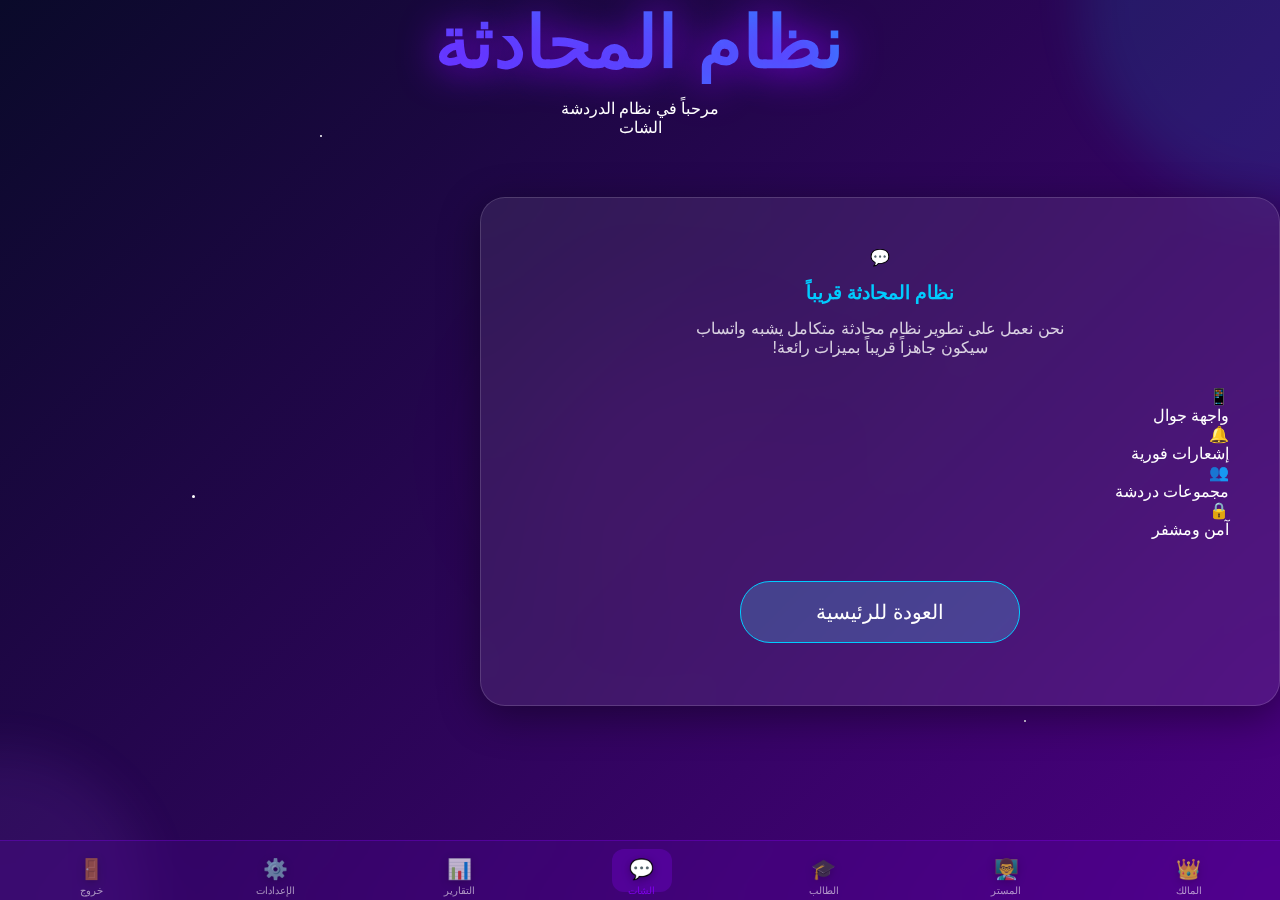
<file: chat.html>
<!DOCTYPE html>
<html lang="ar" dir="rtl">
<head>
    <meta charset="UTF-8">
    <meta name="viewport" content="width=device-width, initial-scale=1.0">
    <title>نظام المحادثة - منصة تعليم البرمجة</title>
    <link rel="stylesheet" href="style.css">
</head>
<body>
    <div class="cosmic-background">
        <div class="star"></div>
        <div class="star"></div>
        <div class="star"></div>
        <div class="star"></div>
        <div class="star"></div>
        <div class="star"></div>
        <div class="planet planet-earth"></div>
        <div class="planet planet-moon"></div>
        <div class="sun"></div>
    </div>

    <div class="dashboard-header">
        <div class="cosmic-logo">
            <h1>نظام المحادثة</h1>
            <div class="user-info">
                <div class="welcome-text">مرحباً في نظام الدردشة</div>
                <div class="user-type-badge">الشات</div>
            </div>
        </div>
    </div>

    <div class="dashboard-content">
        <div class="glass-form" style="max-width: 800px;">
            <div style="text-align: center; margin-bottom: 30px;">
                <div class="course-icon">💬</div>
                <h3 style="color: var(--electric-blue); margin: 15px 0;">نظام المحادثة قريباً</h3>
                <p style="color: rgba(255, 255, 255, 0.8);">
                    نحن نعمل على تطوير نظام محادثة متكامل يشبه واتساب<br>
                    سيكون جاهزاً قريباً بميزات رائعة!
                </p>
            </div>

            <div class="stats-grid">
                <div class="stat-card">
                    <div class="stat-number">📱</div>
                    <div class="stat-label">واجهة جوال</div>
                </div>
                <div class="stat-card">
                    <div class="stat-number">🔔</div>
                    <div class="stat-label">إشعارات فورية</div>
                </div>
                <div class="stat-card">
                    <div class="stat-number">👥</div>
                    <div class="stat-label">مجموعات دردشة</div>
                </div>
                <div class="stat-card">
                    <div class="stat-number">🔒</div>
                    <div class="stat-label">آمن ومشفر</div>
                </div>
            </div>

            <div style="text-align: center; margin-top: 30px;">
                <button class="ghost-button" onclick="goBack()">
                    العودة للرئيسية
                </button>
            </div>
        </div>
    </div>

    <script src="nav.js"></script>
    <script>
        function goBack() {
            const currentUser = JSON.parse(localStorage.getItem('currentUser'));
            if (currentUser) {
                if (currentUser.userType === '1') {
                    window.location.href = 'master-dashboard.html';
                } else if (currentUser.userType === '2') {
                    window.location.href = 'student-dashboard.html';
                } else {
                    window.location.href = 'owner-dashboard.html';
                }
            } else {
                window.location.href = 'login.html';
            }
        }

        // إخفاء إشعار الشات عند دخول الصفحة
        document.addEventListener('DOMContentLoaded', function() {
            navigation.hideChatNotification();
        });
    </script>
</body>
</html>
</file>
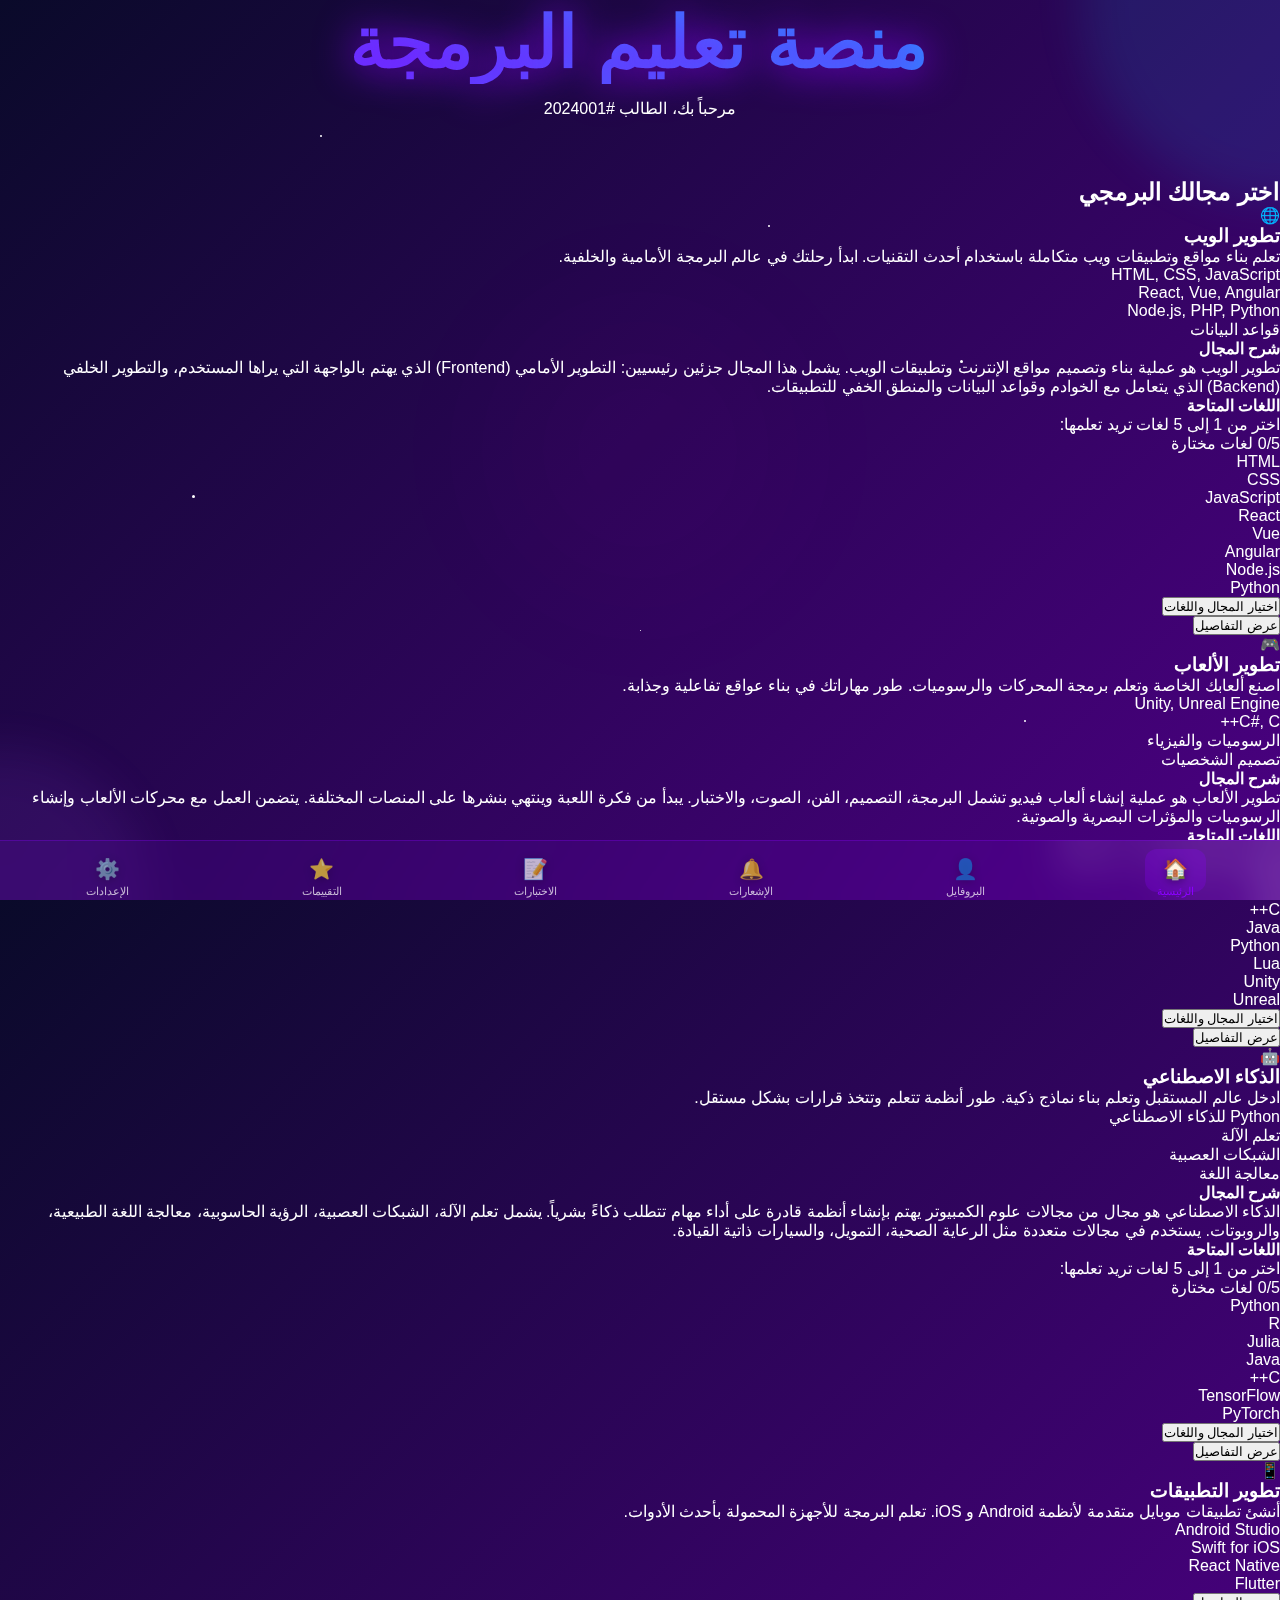
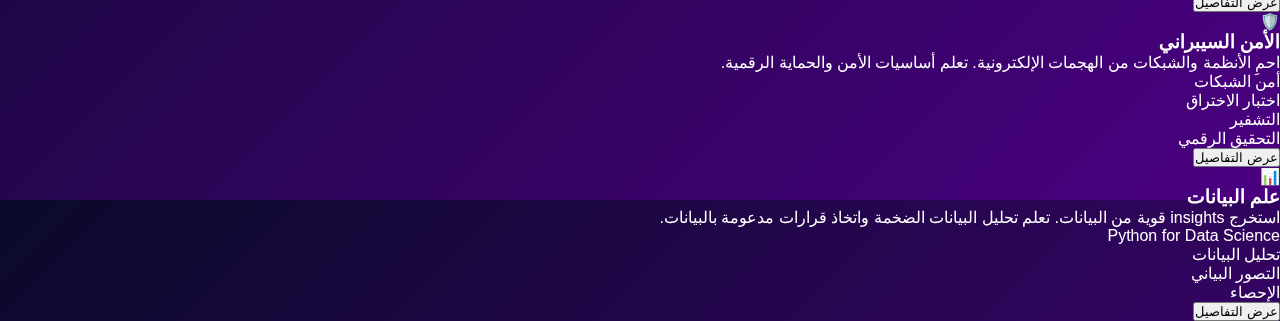
<file: dashboard.html>
<!DOCTYPE html>
<html lang="ar" dir="rtl">
<head>
    <meta charset="UTF-8">
    <meta name="viewport" content="width=device-width, initial-scale=1.0">
    <title>منصة تعليم البرمجة - الرئيسية</title>
    <link rel="stylesheet" href="style.css">
</head>
<body>
    <!-- الخلفية الكونية -->
    <div class="cosmic-background">
        <div class="star"></div>
        <div class="star"></div>
        <div class="star"></div>
        <div class="star"></div>
        <div class="star"></div>
        <div class="star"></div>
        <div class="planet planet-earth"></div>
        <div class="planet planet-moon"></div>
        <div class="sun"></div>
    </div>

    <!-- الهيدر -->
    <div class="dashboard-header">
        <div class="cosmic-logo">
            <h1>منصة تعليم البرمجة</h1>
            <div class="welcome-text">مرحباً بك، الطالب #2024001</div>
        </div>
    </div>

    <!-- المحتوى الرئيسي -->
    <div class="dashboard-content">
        <h2 class="section-title">اختر مجالك البرمجي</h2>
        
        <div class="courses-grid">
            <!-- مجال تطوير الويب -->
            <div class="course-card" onclick="toggleCourseDetails('web-development')">
                <div class="course-icon">🌐</div>
                <h3 class="course-title">تطوير الويب</h3>
                <p class="course-description">
                    تعلم بناء مواقع وتطبيقات ويب متكاملة باستخدام أحدث التقنيات. ابدأ رحلتك في عالم البرمجة الأمامية والخلفية.
                </p>
                <ul class="course-features">
                    <li>HTML, CSS, JavaScript</li>
                    <li>React, Vue, Angular</li>
                    <li>Node.js, PHP, Python</li>
                    <li>قواعد البيانات</li>
                </ul>
                
                <!-- قسم التفاصيل -->
                <div class="course-details" id="web-development-details">
                    <div class="detail-section">
                        <h4 class="detail-title">شرح المجال</h4>
                        <p class="detail-content">
                            تطوير الويب هو عملية بناء وتصميم مواقع الإنترنت وتطبيقات الويب. يشمل هذا المجال جزئين رئيسيين: 
                            التطوير الأمامي (Frontend) الذي يهتم بالواجهة التي يراها المستخدم، والتطوير الخلفي (Backend) 
                            الذي يتعامل مع الخوادم وقواعد البيانات والمنطق الخفي للتطبيقات.
                        </p>
                    </div>
                    
                    <div class="detail-section">
                        <h4 class="detail-title">اللغات المتاحة</h4>
                        <div class="languages-section">
                            <div class="languages-title">اختر من 1 إلى 5 لغات تريد تعلمها:</div>
                            <div class="language-count" id="web-language-count">0/5 لغات مختارة</div>
                            <div class="languages-grid">
                                <div class="language-option" onclick="toggleLanguage('web', 'html')">
                                    <div class="language-name">HTML</div>
                                </div>
                                <div class="language-option" onclick="toggleLanguage('web', 'css')">
                                    <div class="language-name">CSS</div>
                                </div>
                                <div class="language-option" onclick="toggleLanguage('web', 'javascript')">
                                    <div class="language-name">JavaScript</div>
                                </div>
                                <div class="language-option" onclick="toggleLanguage('web', 'react')">
                                    <div class="language-name">React</div>
                                </div>
                                <div class="language-option" onclick="toggleLanguage('web', 'vue')">
                                    <div class="language-name">Vue</div>
                                </div>
                                <div class="language-option" onclick="toggleLanguage('web', 'angular')">
                                    <div class="language-name">Angular</div>
                                </div>
                                <div class="language-option" onclick="toggleLanguage('web', 'node')">
                                    <div class="language-name">Node.js</div>
                                </div>
                                <div class="language-option" onclick="toggleLanguage('web', 'python')">
                                    <div class="language-name">Python</div>
                                </div>
                            </div>
                        </div>
                    </div>
                    
                    <button class="select-course" onclick="selectCourse('web-development')">
                        اختيار المجال واللغات
                    </button>
                </div>
                
                <button class="select-course" onclick="event.stopPropagation(); toggleCourseDetails('web-development')">
                    عرض التفاصيل
                </button>
            </div>

            <!-- مجال تطوير الألعاب -->
            <div class="course-card" onclick="toggleCourseDetails('game-development')">
                <div class="course-icon">🎮</div>
                <h3 class="course-title">تطوير الألعاب</h3>
                <p class="course-description">
                    اصنع ألعابك الخاصة وتعلم برمجة المحركات والرسوميات. طور مهاراتك في بناء عواقع تفاعلية وجذابة.
                </p>
                <ul class="course-features">
                    <li>Unity, Unreal Engine</li>
                    <li>C#, C++</li>
                    <li>الرسوميات والفيزياء</li>
                    <li>تصميم الشخصيات</li>
                </ul>
                
                <!-- قسم التفاصيل -->
                <div class="course-details" id="game-development-details">
                    <div class="detail-section">
                        <h4 class="detail-title">شرح المجال</h4>
                        <p class="detail-content">
                            تطوير الألعاب هو عملية إنشاء ألعاب فيديو تشمل البرمجة، التصميم، الفن، الصوت، والاختبار. 
                            يبدأ من فكرة اللعبة وينتهي بنشرها على المنصات المختلفة. يتضمن العمل مع محركات الألعاب 
                            وإنشاء الرسوميات والمؤثرات البصرية والصوتية.
                        </p>
                    </div>
                    
                    <div class="detail-section">
                        <h4 class="detail-title">اللغات المتاحة</h4>
                        <div class="languages-section">
                            <div class="languages-title">اختر من 1 إلى 5 لغات تريد تعلمها:</div>
                            <div class="language-count" id="game-language-count">0/5 لغات مختارة</div>
                            <div class="languages-grid">
                                <div class="language-option" onclick="toggleLanguage('game', 'csharp')">
                                    <div class="language-name">C#</div>
                                </div>
                                <div class="language-option" onclick="toggleLanguage('game', 'cpp')">
                                    <div class="language-name">C++</div>
                                </div>
                                <div class="language-option" onclick="toggleLanguage('game', 'java')">
                                    <div class="language-name">Java</div>
                                </div>
                                <div class="language-option" onclick="toggleLanguage('game', 'python')">
                                    <div class="language-name">Python</div>
                                </div>
                                <div class="language-option" onclick="toggleLanguage('game', 'lua')">
                                    <div class="language-name">Lua</div>
                                </div>
                                <div class="language-option" onclick="toggleLanguage('game', 'unity')">
                                    <div class="language-name">Unity</div>
                                </div>
                                <div class="language-option" onclick="toggleLanguage('game', 'unreal')">
                                    <div class="language-name">Unreal</div>
                                </div>
                            </div>
                        </div>
                    </div>
                    
                    <button class="select-course" onclick="selectCourse('game-development')">
                        اختيار المجال واللغات
                    </button>
                </div>
                
                <button class="select-course" onclick="event.stopPropagation(); toggleCourseDetails('game-development')">
                    عرض التفاصيل
                </button>
            </div>

            <!-- مجال الذكاء الاصطناعي -->
            <div class="course-card" onclick="toggleCourseDetails('ai-development')">
                <div class="course-icon">🤖</div>
                <h3 class="course-title">الذكاء الاصطناعي</h3>
                <p class="course-description">
                    ادخل عالم المستقبل وتعلم بناء نماذج ذكية. طور أنظمة تتعلم وتتخذ قرارات بشكل مستقل.
                </p>
                <ul class="course-features">
                    <li>Python للذكاء الاصطناعي</li>
                    <li>تعلم الآلة</li>
                    <li>الشبكات العصبية</li>
                    <li>معالجة اللغة</li>
                </ul>
                
                <!-- قسم التفاصيل -->
                <div class="course-details" id="ai-development-details">
                    <div class="detail-section">
                        <h4 class="detail-title">شرح المجال</h4>
                        <p class="detail-content">
                            الذكاء الاصطناعي هو مجال من مجالات علوم الكمبيوتر يهتم بإنشاء أنظمة قادرة على أداء مهام 
                            تتطلب ذكاءً بشرياً. يشمل تعلم الآلة، الشبكات العصبية، الرؤية الحاسوبية، معالجة اللغة الطبيعية، 
                            والروبوتات. يستخدم في مجالات متعددة مثل الرعاية الصحية، التمويل، والسيارات ذاتية القيادة.
                        </p>
                    </div>
                    
                    <div class="detail-section">
                        <h4 class="detail-title">اللغات المتاحة</h4>
                        <div class="languages-section">
                            <div class="languages-title">اختر من 1 إلى 5 لغات تريد تعلمها:</div>
                            <div class="language-count" id="ai-language-count">0/5 لغات مختارة</div>
                            <div class="languages-grid">
                                <div class="language-option" onclick="toggleLanguage('ai', 'python')">
                                    <div class="language-name">Python</div>
                                </div>
                                <div class="language-option" onclick="toggleLanguage('ai', 'r')">
                                    <div class="language-name">R</div>
                                </div>
                                <div class="language-option" onclick="toggleLanguage('ai', 'julia')">
                                    <div class="language-name">Julia</div>
                                </div>
                                <div class="language-option" onclick="toggleLanguage('ai', 'java')">
                                    <div class="language-name">Java</div>
                                </div>
                                <div class="language-option" onclick="toggleLanguage('ai', 'cpp')">
                                    <div class="language-name">C++</div>
                                </div>
                                <div class="language-option" onclick="toggleLanguage('ai', 'tensorflow')">
                                    <div class="language-name">TensorFlow</div>
                                </div>
                                <div class="language-option" onclick="toggleLanguage('ai', 'pytorch')">
                                    <div class="language-name">PyTorch</div>
                                </div>
                            </div>
                        </div>
                    </div>
                    
                    <button class="select-course" onclick="selectCourse('ai-development')">
                        اختيار المجال واللغات
                    </button>
                </div>
                
                <button class="select-course" onclick="event.stopPropagation(); toggleCourseDetails('ai-development')">
                    عرض التفاصيل
                </button>
            </div>

            <!-- مجالات أخرى بنفس الهيكل -->
            <div class="course-card" onclick="toggleCourseDetails('app-development')">
                <div class="course-icon">📱</div>
                <h3 class="course-title">تطوير التطبيقات</h3>
                <p class="course-description">
                    أنشئ تطبيقات موبايل متقدمة لأنظمة Android و iOS. تعلم البرمجة للأجهزة المحمولة بأحدث الأدوات.
                </p>
                <ul class="course-features">
                    <li>Android Studio</li>
                    <li>Swift for iOS</li>
                    <li>React Native</li>
                    <li>Flutter</li>
                </ul>
                <button class="select-course" onclick="event.stopPropagation(); toggleCourseDetails('app-development')">
                    عرض التفاصيل
                </button>
            </div>

            <div class="course-card" onclick="toggleCourseDetails('cybersecurity')">
                <div class="course-icon">🛡️</div>
                <h3 class="course-title">الأمن السيبراني</h3>
                <p class="course-description">
                    احمِ الأنظمة والشبكات من الهجمات الإلكترونية. تعلم أساسيات الأمن والحماية الرقمية.
                </p>
                <ul class="course-features">
                    <li>أمن الشبكات</li>
                    <li>اختبار الاختراق</li>
                    <li>التشفير</li>
                    <li>التحقيق الرقمي</li>
                </ul>
                <button class="select-course" onclick="event.stopPropagation(); toggleCourseDetails('cybersecurity')">
                    عرض التفاصيل
                </button>
            </div>

            <div class="course-card" onclick="toggleCourseDetails('data-science')">
                <div class="course-icon">📊</div>
                <h3 class="course-title">علم البيانات</h3>
                <p class="course-description">
                    استخرج insights قوية من البيانات. تعلم تحليل البيانات الضخمة واتخاذ قرارات مدعومة بالبيانات.
                </p>
                <ul class="course-features">
                    <li>Python for Data Science</li>
                    <li>تحليل البيانات</li>
                    <li>التصور البياني</li>
                    <li>الإحصاء</li>
                </ul>
                <button class="select-course" onclick="event.stopPropagation(); toggleCourseDetails('data-science')">
                    عرض التفاصيل
                </button>
            </div>
        </div>
    </div>

    <!-- شريط التنقل السفلي -->
    <div class="bottom-nav">
        <a href="dashboard.html" class="nav-item active">
            <div class="nav-icon">🏠</div>
            الرئيسية
        </a>
        <a href="profile.html" class="nav-item">
            <div class="nav-icon">👤</div>
            البروفايل
        </a>
        <a href="notifications.html" class="nav-item">
            <div class="nav-icon">🔔</div>
            الإشعارات
        </a>
        <a href="tests.html" class="nav-item">
            <div class="nav-icon">📝</div>
            الاختبارات
        </a>
        <a href="ratings.html" class="nav-item">
            <div class="nav-icon">⭐</div>
            التقييمات
        </a>
        <a href="settings.html" class="nav-item">
            <div class="nav-icon">⚙️</div>
            الإعدادات
        </a>
    </div>

    <script>
        // نظام اختيار اللغات
        const selectedLanguages = {
            web: new Set(),
            game: new Set(),
            ai: new Set(),
            app: new Set(),
            cyber: new Set(),
            data: new Set()
        };

        function toggleLanguage(courseType, language) {
            const languageSet = selectedLanguages[courseType];
            const languageElement = event.currentTarget;
            
            if (languageSet.has(language)) {
                languageSet.delete(language);
                languageElement.classList.remove('selected');
            } else {
                if (languageSet.size >= 5) {
                    alert('يمكنك اختيار 5 لغات كحد أقصى');
                    return;
                }
                languageSet.add(language);
                languageElement.classList.add('selected');
            }
            
            // تحديث العداد
            updateLanguageCount(courseType);
        }

        function updateLanguageCount(courseType) {
            const count = selectedLanguages[courseType].size;
            document.getElementById(`${courseType}-language-count`).textContent = `${count}/5 لغات مختارة`;
        }

        // نظام عرض التفاصيل
        function toggleCourseDetails(courseId) {
            const detailsElement = document.getElementById(`${courseId}-details`);
            const allDetails = document.querySelectorAll('.course-details');
            
            // إغلاق جميع التفاصيل الأخرى
            allDetails.forEach(detail => {
                if (detail !== detailsElement) {
                    detail.classList.remove('expanded');
                }
            });
            
            // تبديل التفاصيل الحالية
            detailsElement.classList.toggle('expanded');
        }

        function selectCourse(courseId) {
            const courseName = getCourseName(courseId);
            const languages = Array.from(selectedLanguages[courseId.replace('-development', '')]);
            
            if (languages.length === 0) {
                alert('يرجى اختيار لغة واحدة على الأقل');
                return;
            }
            
            alert(`تم اختيار مجال ${courseName} مع اللغات: ${languages.join(', ')}`);
            // هنا راح ننقل لصفحة المجال
            window.location.href = `course-${courseId}.html`;
        }

        function getCourseName(courseId) {
            const courses = {
                'web-development': 'تطوير الويب',
                'game-development': 'تطوير الألعاب', 
                'ai-development': 'الذكاء الاصطناعي',
                'app-development': 'تطوير التطبيقات',
                'cybersecurity': 'الأمن السيبراني',
                'data-science': 'علم البيانات'
            };
            return courses[courseId];
        }

        // تأثيرات عند التمرير
        document.addEventListener('DOMContentLoaded', function() {
            const cards = document.querySelectorAll('.course-card');
            
            cards.forEach((card, index) => {
                card.style.animationDelay = `${index * 0.1}s`;
                card.style.opacity = '0';
                card.style.transform = 'translateY(30px)';
                
                setTimeout(() => {
                    card.style.transition = 'all 0.6s ease';
                    card.style.opacity = '1';
                    card.style.transform = 'translateY(0)';
                }, 100 + (index * 100));
            });
        });
    </script>
</body>
</html>
</file>
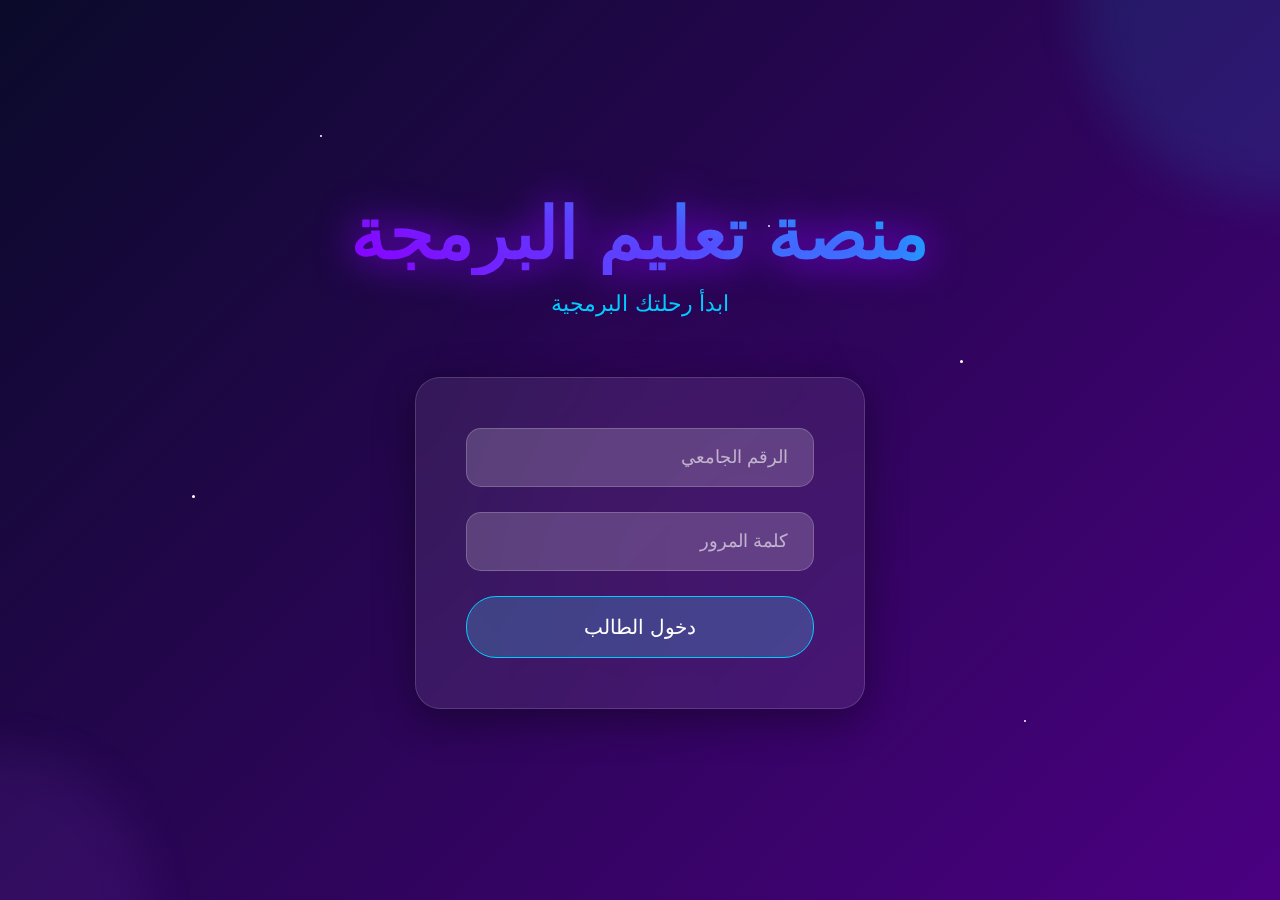
<file: login.html>
<!DOCTYPE html>
<html lang="ar" dir="rtl">
<head>
    <meta charset="UTF-8">
    <meta name="viewport" content="width=device-width, initial-scale=1.0">
    <title>منصة تعليم البرمجة - الدخول</title>
    <link rel="stylesheet" href="style.css">
</head>
<body>
    <!-- الخلفية الكونية -->
    <div class="cosmic-background">
        <div class="star"></div>
        <div class="star"></div>
        <div class="star"></div>
        <div class="star"></div>
        <div class="star"></div>
        <div class="star"></div>
        <div class="planet planet-earth"></div>
        <div class="planet planet-moon"></div>
        <div class="sun"></div>
    </div>

    <div class="page-container">
        <!-- الشعار -->
        <div class="cosmic-logo">
            <h1>منصة تعليم البرمجة</h1>
            <div class="subtitle">ابدأ رحلتك البرمجية</div>
        </div>

        <!-- نموذج الدخول -->
        <div class="glass-form">
            <form onsubmit="handleLogin(event)">
                <input type="text" class="glass-input" placeholder="الرقم الجامعي" required>
                <input type="password" class="glass-input" placeholder="كلمة المرور" required>
                
                <button type="submit" class="ghost-button full-width">
                    دخول الطالب
                </button>
            </form>
        </div>
    </div>

    <script>
        function handleLogin(event) {
            event.preventDefault();
            const studentId = event.target[0].value;
            const password = event.target[1].value;
            
            // محاكاة عملية الدخول
            if(studentId && password) {
                // إضافة تأثير تحميل
                event.target.querySelector('button').innerHTML = 'جاري الدخول...';
                event.target.querySelector('button').disabled = true;
                
                setTimeout(() => {
                    window.location.href = 'dashboard.html';
                }, 2000);
            }
        }

        // تأثيرات عند التركيز على الحقول
        document.querySelectorAll('.glass-input').forEach(input => {
            input.addEventListener('focus', function() {
                this.style.transform = 'scale(1.02)';
            });
            
            input.addEventListener('blur', function() {
                this.style.transform = 'scale(1)';
            });
        });
    </script>

    <style>
        .full-width {
            width: 100%;
            margin: 0;
        }
    </style>
</body>
</html>
</file>
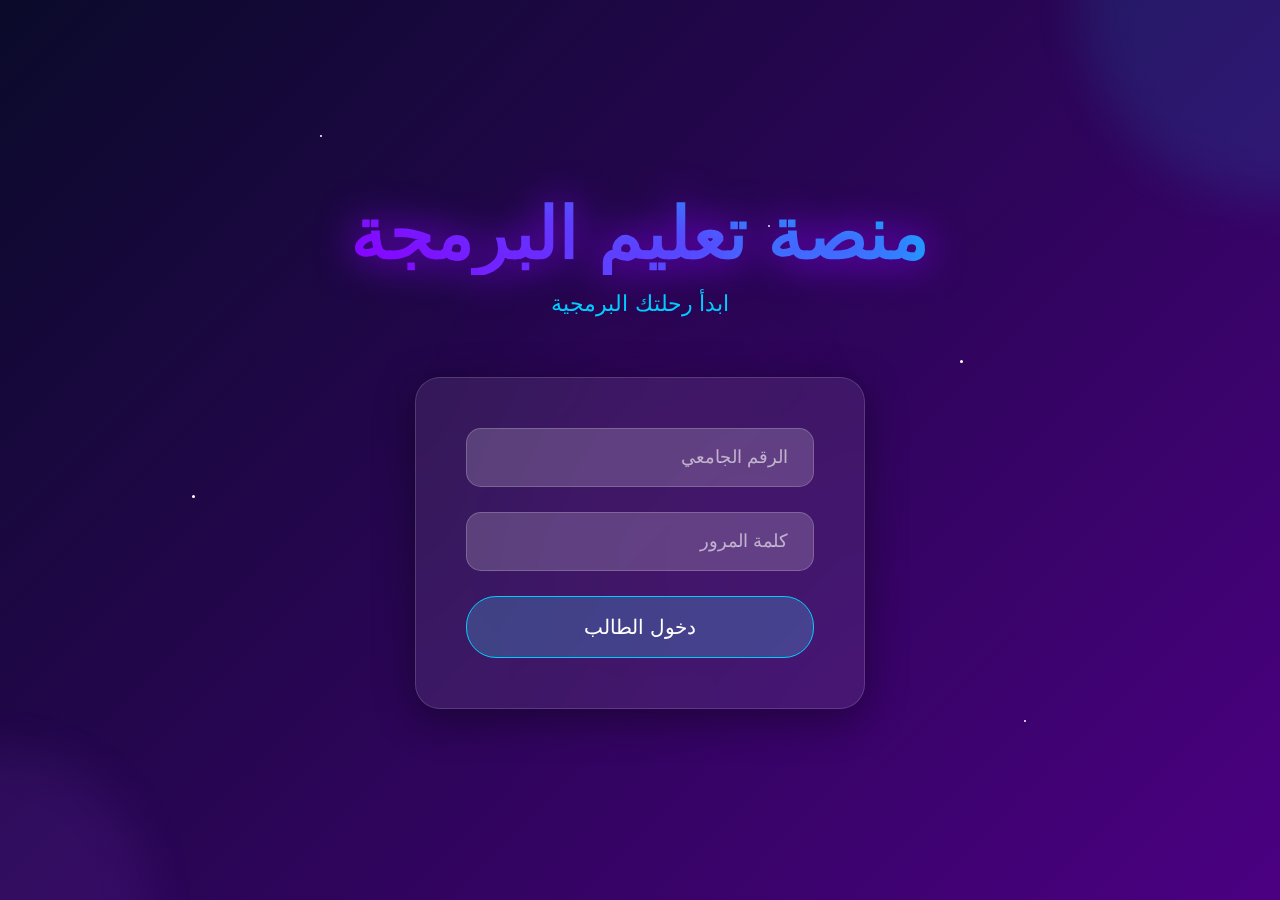
<file: master-dashboard.html>
<!DOCTYPE html>
<html lang="ar" dir="rtl">
<head>
    <meta charset="UTF-8">
    <meta name="viewport" content="width=device-width, initial-scale=1.0">
    <title>لوحة تحكم المستر - منصة تعليم البرمجة</title>
    <link rel="stylesheet" href="style.css">
</head>
<body>
    <div class="cosmic-background">
        <div class="star"></div>
        <div class="star"></div>
        <div class="star"></div>
        <div class="star"></div>
        <div class="star"></div>
        <div class="star"></div>
        <div class="planet planet-earth"></div>
        <div class="planet planet-moon"></div>
        <div class="sun"></div>
    </div>

    <div class="dashboard-header">
        <div class="cosmic-logo">
            <h1>لوحة تحكم المستر</h1>
            <div class="user-info">
                <div class="welcome-text" id="masterWelcome">مرحباً، المستر</div>
                <div class="user-type-badge">مستر</div>
            </div>
        </div>
    </div>

    <div class="dashboard-content">
        <!-- إحصائيات سريعة -->
        <div class="stats-grid">
            <div class="stat-card">
                <div class="stat-number" id="classStudents">0</div>
                <div class="stat-label">طلاب الفصل</div>
            </div>
            <div class="stat-card">
                <div class="stat-number" id="activeStudents">0</div>
                <div class="stat-label">طلاب نشطين</div>
            </div>
            <div class="stat-card">
                <div class="stat-number" id="completedCourses">0</div>
                <div class="stat-label">مقررات مكتملة</div>
            </div>
            <div class="stat-card">
                <div class="stat-number" id="averageProgress">0%</div>
                <div class="stat-label">متوسط التقدم</div>
            </div>
        </div>

        <!-- إدارة طلاب الفصل -->
        <h2 class="section-title">إدارة طلاب الفصل</h2>
        
        <div class="users-table">
            <table>
                <thead>
                    <tr>
                        <th>المعرف</th>
                        <th>الاسم</th>
                        <th>التقدم</th>
                        <th>آخر نشاط</th>
                        <th>الحالة</th>
                        <th>الإجراءات</th>
                    </tr>
                </thead>
                <tbody id="classStudentsTable">
                    <!-- سيتم ملؤه بالبيانات -->
                </tbody>
            </table>
        </div>

        <!-- إضافة طالب جديد -->
        <div class="glass-form">
            <h3 style="text-align: center; color: var(--electric-blue); margin-bottom: 30px;">إضافة طالب جديد للفصل</h3>
            
            <div class="input-group">
                <input type="text" class="glass-input" id="newStudentId" placeholder="معرف الطالب (11 رقم)" maxlength="11">
            </div>

            <div class="input-group">
                <input type="text" class="glass-input" id="newStudentName" placeholder="اسم الطالب">
            </div>

            <div class="input-group">
                <input type="password" class="glass-input" id="newStudentPassword" placeholder="كلمة المرور">
            </div>

            <button class="ghost-button full-width" onclick="addStudentToClass()">
                إضافة طالب للفصل
            </button>
        </div>

        <!-- المحتوى التعليمي -->
        <h2 class="section-title">المحتوى التعليمي للفصل</h2>
        
        <div class="courses-grid">
            <div class="course-card">
                <div class="course-icon">📚</div>
                <h3 class="course-title">إدارة الدروس</h3>
                <p class="course-description">
                    إنشاء وتعديل الدروس التعليمية للفصل ومتابعة تقدم الطلاب في كل درس.
                </p>
                <button class="select-course" onclick="manageLessons()">
                    إدارة الدروس
                </button>
            </div>

            <div class="course-card">
                <div class="course-icon">📝</div>
                <h3 class="course-title">الاختبارات والتقييمات</h3>
                <p class="course-description">
                    إنشاء اختبارات للفصل وتتبع نتائج الطلاب وتقييم أدائهم.
                </p>
                <button class="select-course" onclick="manageTests()">
                    إدارة الاختبارات
                </button>
            </div>

            <div class="course-card">
                <div class="course-icon">📊</div>
                <h3 class="course-title">تقارير الأداء</h3>
                <p class="course-description">
                    عرض تقارير مفصلة عن أداء طلاب الفصل وتحليل نقاط القوة والضعف.
                </p>
                <button class="select-course" onclick="viewPerformanceReports()">
                    عرض التقارير
                </button>
            </div>
        </div>
    </div>

    <!-- شريط التنقل السفلي -->
    <div class="bottom-nav">
        <a href="master-dashboard.html" class="nav-item active">
            <div class="nav-icon">🏠</div>
            الرئيسية
        </a>
        <a href="#" class="nav-item" onclick="showStudentsManagement()">
            <div class="nav-icon">👥</div>
            الطلاب
        </a>
        <a href="#" class="nav-item" onclick="showContentManagement()">
            <div class="nav-icon">📚</div>
            المحتوى
        </a>
        <a href="#" class="nav-item" onclick="showReports()">
            <div class="nav-icon">📊</div>
            التقارير
        </a>
        <a href="login.html" class="nav-item">
            <div class="nav-icon">🚪</div>
            خروج
        </a>
    </div>

    <script>
        // تحميل البيانات
        document.addEventListener('DOMContentLoaded', function() {
            loadMasterData();
            loadClassStudents();
        });

        // تحميل بيانات المستر
        function loadMasterData() {
            const currentUser = JSON.parse(localStorage.getItem('currentUser'));
            if (currentUser && currentUser.userType === '1') {
                document.getElementById('masterWelcome').textContent = `مرحباً، ${currentUser.fullName}`;
            } else {
                window.location.href = 'login.html';
            }
        }

        // تحميل طلاب الفصل
        function loadClassStudents() {
            const currentUser = JSON.parse(localStorage.getItem('currentUser'));
            const allUsers = JSON.parse(localStorage.getItem('platformUsers')) || [];
            
            // فلترة الطلاب التابعين لنفس مدرسة المستر
            const classStudents = allUsers.filter(user => 
                user.userType === '2' && 
                user.school === currentUser.school
            );

            // تحديث الإحصائيات
            document.getElementById('classStudents').textContent = classStudents.length;
            document.getElementById('activeStudents').textContent = classStudents.length;
            document.getElementById('completedCourses').textContent = '0';
            document.getElementById('averageProgress').textContent = '0%';

            // تحديث الجدول
            const tableBody = document.getElementById('classStudentsTable');
            tableBody.innerHTML = '';

            classStudents.forEach(student => {
                const row = document.createElement('tr');
                row.innerHTML = `
                    <td>${student.id}</td>
                    <td>${student.fullName}</td>
                    <td>
                        <div style="background: rgba(255,255,255,0.1); border-radius: 10px; height: 10px; width: 100%;">
                            <div style="background: var(--success-color); height: 100%; width: 0%; border-radius: 10px;"></div>
                        </div>
                        <small>0%</small>
                    </td>
                    <td>${new Date().toLocaleDateString('ar-EG')}</td>
                    <td><span style="color: var(--success-color);">●</span> نشط</td>
                    <td>
                        <button class="btn btn-edit" onclick="viewStudentProgress('${student.id}')">تقدم</button>
                        <button class="btn btn-delete" onclick="removeStudent('${student.id}')">حذف</button>
                    </td>
                `;
                tableBody.appendChild(row);
            });
        }

        // إضافة طالب للفصل
        function addStudentToClass() {
            const studentId = document.getElementById('newStudentId').value;
            const studentName = document.getElementById('newStudentName').value;
            const studentPassword = document.getElementById('newStudentPassword').value;

            if (!studentId || !studentName || !studentPassword) {
                alert('يرجى ملء جميع الحقول!');
                return;
            }

            if (studentId.length !== 11) {
                alert('المعرف يجب أن يكون 11 رقم!');
                return;
            }

            const currentUser = JSON.parse(localStorage.getItem('currentUser'));
            const users = JSON.parse(localStorage.getItem('platformUsers')) || [];

            // التحقق من عدم وجود معرف مكرر
            if (users.find(user => user.id === studentId)) {
                alert('هذا المعرف موجود مسبقاً!');
                return;
            }

            const newStudent = {
                id: studentId,
                password: studentPassword,
                fullName: studentName,
                userType: '2',
                governorate: currentUser.governorate,
                city: currentUser.city,
                school: currentUser.school,
                studentId: studentId.slice(-3),
                createdAt: new Date().toISOString(),
                masterId: currentUser.id
            };

            users.push(newStudent);
            localStorage.setItem('platformUsers', JSON.stringify(users));

            alert(`تم إضافة الطالب بنجاح!\nالمعرف: ${studentId}`);

            // إعادة تعيين النموذج
            document.getElementById('newStudentId').value = '';
            document.getElementById('newStudentName').value = '';
            document.getElementById('newStudentPassword').value = '';

            // تحديث البيانات
            loadClassStudents();
        }

        // إزالة طالب من الفصل
        function removeStudent(studentId) {
            if (confirm('هل أنت متأكد من حذف هذا الطالب من الفصل؟')) {
                let users = JSON.parse(localStorage.getItem('platformUsers')) || [];
                users = users.filter(u => u.id !== studentId);
                localStorage.setItem('platformUsers', JSON.stringify(users));
                alert('تم حذف الطالب بنجاح!');
                loadClassStudents();
            }
        }

        // عرض تقدم الطالب
        function viewStudentProgress(studentId) {
            alert(`عرض تقدم الطالب ${studentId} - هذه الخاصية قيد التطوير`);
        }

        // وظائف إدارة المحتوى
        function manageLessons() {
            alert('نظام إدارة الدروس قريباً...');
        }

        function manageTests() {
            alert('نظام إدارة الاختبارات قيد التطوير...');
        }

        function viewPerformanceReports() {
            alert('نظام التقارير قيد التطوير...');
        }

        // وظائف شريط التنقل
        function showStudentsManagement() {
            document.querySelector('.users-table').scrollIntoView({ behavior: 'smooth' });
        }

        function showContentManagement() {
            document.querySelector('.courses-grid').scrollIntoView({ behavior: 'smooth' });
        }

        function showReports() {
            document.querySelector('.stats-grid').scrollIntoView({ behavior: 'smooth' });
        }
    </script>
</body>
</html>
</file>
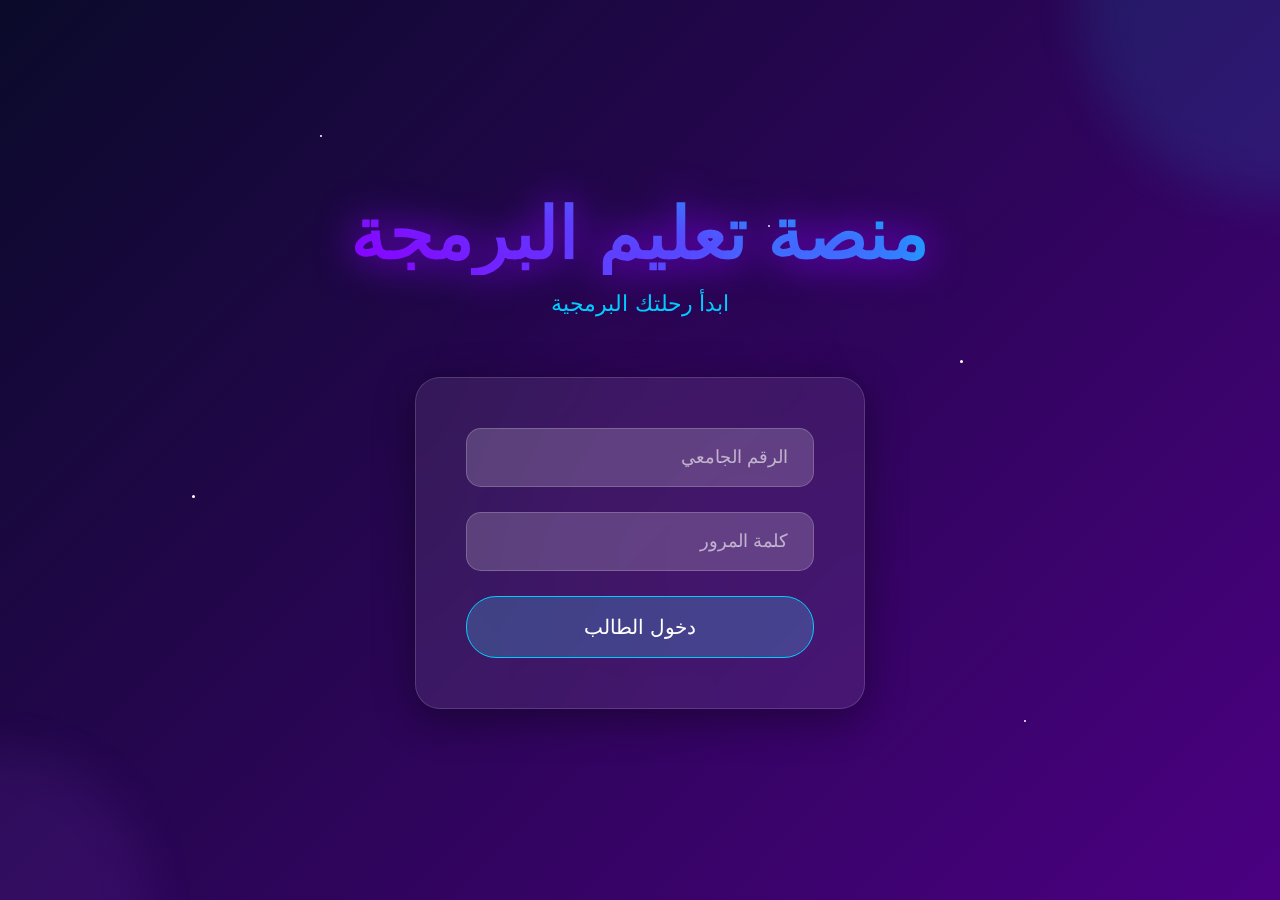
<file: master.html>
<!DOCTYPE html>
<html lang="ar" dir="rtl">
<head>
    <meta charset="UTF-8">
    <meta name="viewport" content="width=device-width, initial-scale=1.0">
    <title>لوحة تحكم المستر - منصة تعليم البرمجة</title>
    <link rel="stylesheet" href="style.css">
</head>
<body>
    <div class="cosmic-background">
        <div class="star"></div>
        <div class="star"></div>
        <div class="star"></div>
        <div class="star"></div>
        <div class="star"></div>
        <div class="star"></div>
        <div class="planet planet-earth"></div>
        <div class="planet planet-moon"></div>
        <div class="sun"></div>
    </div>

    <div class="dashboard-header">
        <div class="cosmic-logo">
            <h1>لوحة تحكم المستر</h1>
            <div id="userWelcome" class="welcome-text">مرحباً، المستر</div>
        </div>
    </div>

    <div class="dashboard-content">
        <h2 class="section-title">إدارة الطلاب والمحتوى</h2>
        
        <div class="courses-grid">
            <div class="course-card">
                <div class="course-icon">📊</div>
                <h3 class="course-title">إدارة الطلاب</h3>
                <p class="course-description">
                    عرض وإدارة قائمة الطلاب المسجلين في المنصة وتتبع تقدمهم التعليمي.
                </p>
                <button class="select-course" onclick="manageStudents()">
                    إدارة الطلاب
                </button>
            </div>

            <div class="course-card">
                <div class="course-icon">📝</div>
                <h3 class="course-title">إنشاء المحتوى</h3>
                <p class="course-description">
                    إنشاء وتعديل الدروس والتمارين والاختبارات للطلاب.
                </p>
                <button class="select-course" onclick="createContent()">
                    إنشاء محتوى
                </button>
            </div>

            <div class="course-card">
                <div class="course-icon">📈</div>
                <h3 class="course-title">التقارير والإحصائيات</h3>
                <p class="course-description">
                    عرض تقارير أداء الطلاب وإحصائيات التقدم في التعلم.
                </p>
                <button class="select-course" onclick="viewReports()">
                    عرض التقارير
                </button>
            </div>
        </div>
    </div>

    <!-- شريط التنقل السفلي -->
    <div class="bottom-nav">
        <a href="master.html" class="nav-item active">
            <div class="nav-icon">🏠</div>
            الرئيسية
        </a>
        <a href="students.html" class="nav-item">
            <div class="nav-icon">👥</div>
            الطلاب
        </a>
        <a href="content.html" class="nav-item">
            <div class="nav-icon">📚</div>
            المحتوى
        </a>
        <a href="reports.html" class="nav-item">
            <div class="nav-icon">📊</div>
            التقارير
        </a>
        <a href="settings.html" class="nav-item">
            <div class="nav-icon">⚙️</div>
            الإعدادات
        </a>
        <a href="login.html" class="nav-item">
            <div class="nav-icon">🚪</div>
            خروج
        </a>
    </div>

    <script>
        // تحميل بيانات المستخدم الحالي
        document.addEventListener('DOMContentLoaded', function() {
            const currentUser = JSON.parse(localStorage.getItem('currentUser'));
            if (currentUser && currentUser.userType === '1') {
                document.getElementById('userWelcome').textContent = `مرحباً، المستر ${currentUser.fullName}`;
            } else {
                window.location.href = 'login.html';
            }
        });

        function manageStudents() {
            alert('سيتم فتح صفحة إدارة الطلاب قريباً');
        }

        function createContent() {
            alert('سيتم فتح صفحة إنشاء المحتوى قريباً');
        }

        function viewReports() {
            alert('سيتم فتح صفحة التقارير قريباً');
        }
    </script>
</body>
</html>
</file>
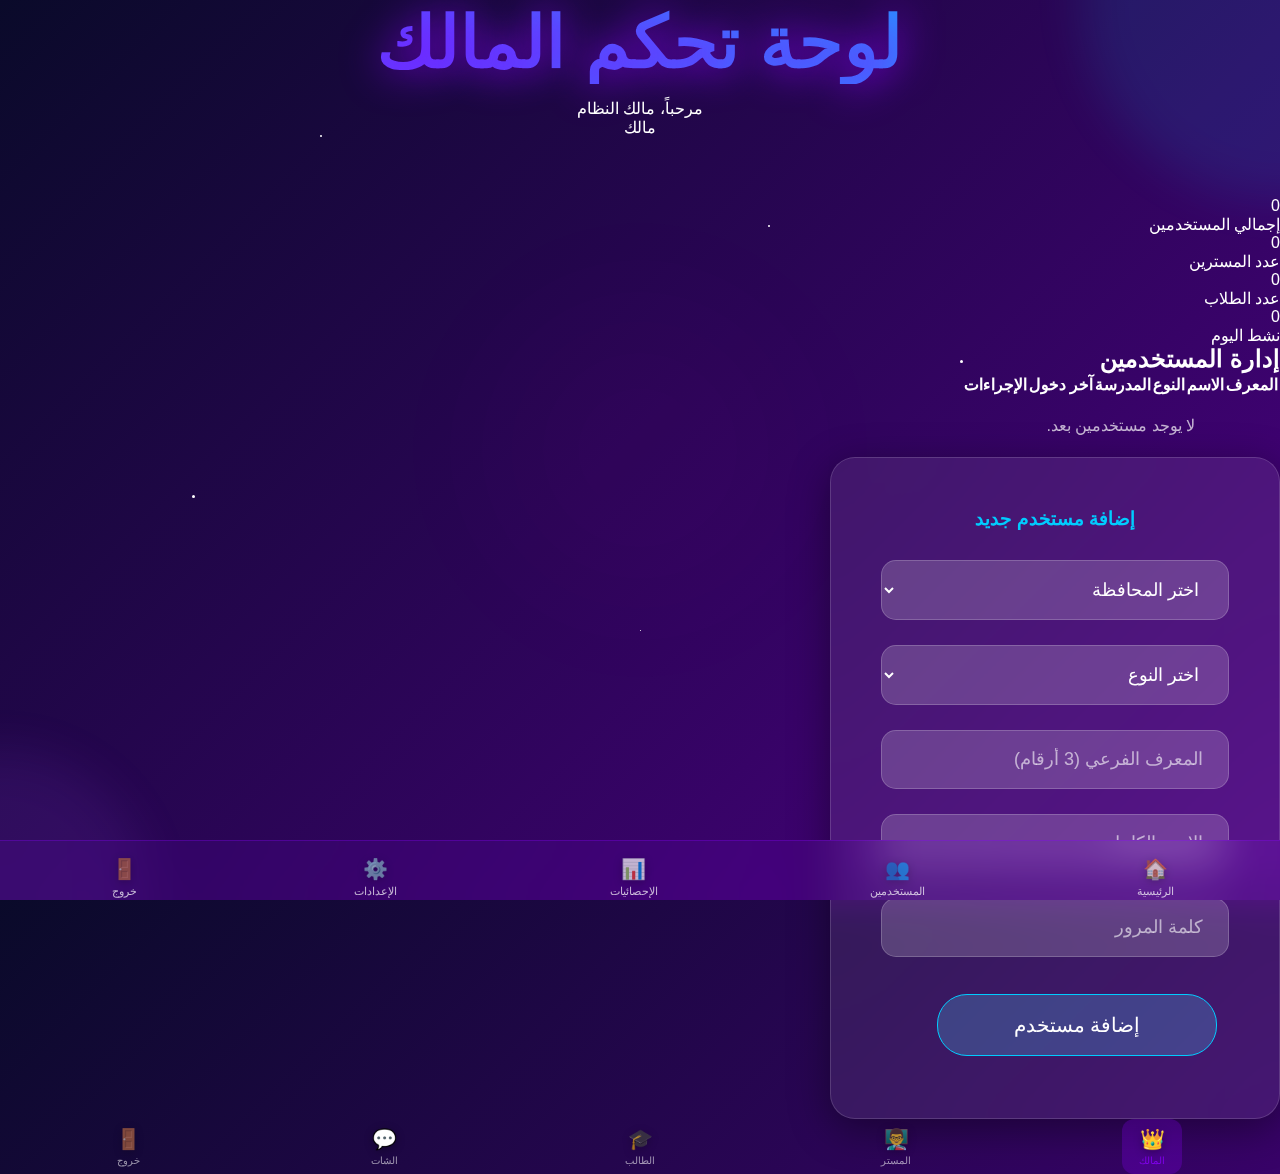
<file: owner-dashboard.html>
<!DOCTYPE html>
<html lang="ar" dir="rtl">
<head>
    <meta charset="UTF-8">
    <meta name="viewport" content="width=device-width, initial-scale=1.0">
    <title>لوحة تحكم المالك - منصة تعليم البرمجة</title>
    <link rel="stylesheet" href="style.css">
</head>
<body>
    <div class="cosmic-background">
        <div class="star"></div>
        <div class="star"></div>
        <div class="star"></div>
        <div class="star"></div>
        <div class="star"></div>
        <div class="star"></div>
        <div class="planet planet-earth"></div>
        <div class="planet planet-moon"></div>
        <div class="sun"></div>
    </div>

    <div class="dashboard-header">
        <div class="cosmic-logo">
            <h1>لوحة تحكم المالك</h1>
            <div class="user-info">
                <div class="welcome-text">مرحباً، مالك النظام</div>
                <div class="user-type-badge">مالك</div>
            </div>
        </div>
    </div>

    <div class="dashboard-content">
        <!-- إحصائيات سريعة -->
        <div class="stats-grid">
            <div class="stat-card">
                <div class="stat-number" id="totalUsers">0</div>
                <div class="stat-label">إجمالي المستخدمين</div>
            </div>
            <div class="stat-card">
                <div class="stat-number" id="totalMasters">0</div>
                <div class="stat-label">عدد المسترين</div>
            </div>
            <div class="stat-card">
                <div class="stat-number" id="totalStudents">0</div>
                <div class="stat-label">عدد الطلاب</div>
            </div>
            <div class="stat-card">
                <div class="stat-number" id="activeToday">0</div>
                <div class="stat-label">نشط اليوم</div>
            </div>
        </div>

        <!-- إدارة المستخدمين -->
        <h2 class="section-title">إدارة المستخدمين</h2>
        
        <div class="users-table">
            <table>
                <thead>
                    <tr>
                        <th>المعرف</th>
                        <th>الاسم</th>
                        <th>النوع</th>
                        <th>المدرسة</th>
                        <th>آخر دخول</th>
                        <th>الإجراءات</th>
                    </tr>
                </thead>
                <tbody id="usersTableBody">
                    <!-- سيتم ملؤه بالبيانات -->
                </tbody>
            </table>
        </div>

        <!-- إضافة مستخدم جديد -->
        <div class="glass-form" id="addUserForm">
            <h3 style="text-align: center; color: var(--electric-blue); margin-bottom: 30px;">إضافة مستخدم جديد</h3>
            
            <div class="input-group">
                <select class="glass-input" id="governorate">
                    <option value="">اختر المحافظة</option>
                </select>
            </div>

            <div class="input-group">
                <select class="glass-input" id="userType">
                    <option value="">اختر النوع</option>
                    <option value="1">مستر</option>
                    <option value="2">طالب</option>
                </select>
            </div>

            <div class="input-group">
                <input type="text" class="glass-input" id="studentId" placeholder="المعرف الفرعي (3 أرقام)" maxlength="3">
            </div>

            <div class="input-group">
                <input type="text" class="glass-input" id="fullName" placeholder="الاسم الكامل">
            </div>

            <div class="input-group">
                <input type="password" class="glass-input" id="password" placeholder="كلمة المرور">
            </div>

            <button class="ghost-button full-width" id="addUserBtn">
                إضافة مستخدم
            </button>
        </div>
    </div>

    <!-- شريط التنقل السفلي -->
    <div class="bottom-nav">
        <a href="owner-dashboard.html" class="nav-item active">
            <div class="nav-icon">🏠</div>
            الرئيسية
        </a>
        <a href="#" class="nav-item" onclick="showUsersManagement()">
            <div class="nav-icon">👥</div>
            المستخدمين
        </a>
        <a href="#" class="nav-item" onclick="showStatistics()">
            <div class="nav-icon">📊</div>
            الإحصائيات
        </a>
        <a href="#" class="nav-item" onclick="showSettings()">
            <div class="nav-icon">⚙️</div>
            الإعدادات
        </a>
        <a href="login.html" class="nav-item">
            <div class="nav-icon">🚪</div>
            خروج
        </a>
    </div>

    <!-- تحميل سكريبت الإدارة أولاً -->
    <script src="admin.js"></script>

    <script>
        // Instance من كلاس إدارة المستخدمين
        const UM = new UserManagement();

        // بيانات النظام المحلية (تُستخدم في توليد المعرف والواجهة)
        const systemData = {
            governorates: [
                { code: '02', name: 'القاهرة' }
            ],
            city: { code: '249', name: 'عين شمس' },
            school: { code: '23', name: 'نهضة عين شمس' }
        };

        // عند تحميل الصفحة
        document.addEventListener('DOMContentLoaded', function() {
            initGovernorates();
            loadStatistics();
            loadUsersTable();

            // ربط زر الإضافة
            document.getElementById('addUserBtn').addEventListener('click', addNewUser);
        });

        // تهيئة قائمة المحافظات
        function initGovernorates() {
            const governorateSelect = document.getElementById('governorate');
            // تفريغ أولاً
            governorateSelect.innerHTML = '<option value="">اختر المحافظة</option>';
            systemData.governorates.forEach(gov => {
                const option = document.createElement('option');
                option.value = gov.code;
                option.textContent = `${gov.code} - ${gov.name}`;
                governorateSelect.appendChild(option);
            });
        }

        // تحميل الإحصائيات من UM
        function loadStatistics() {
            const stats = UM.getStatistics();

            document.getElementById('totalUsers').textContent = stats.totalUsers;
            document.getElementById('totalMasters').textContent = stats.totalMasters;
            document.getElementById('totalStudents').textContent = stats.totalStudents;
            document.getElementById('activeToday').textContent = stats.activeToday;
        }

        // تحميل جدول المستخدمين من UM
        function loadUsersTable() {
            const users = UM.users || [];
            const tableBody = document.getElementById('usersTableBody');
            tableBody.innerHTML = '';

            if (users.length === 0) {
                const tr = document.createElement('tr');
                tr.innerHTML = `<td colspan="6" style="text-align:center; padding:20px; color: rgba(255,255,255,0.7);">لا يوجد مستخدمين بعد.</td>`;
                tableBody.appendChild(tr);
                return;
            }

            users.forEach(user => {
                const row = document.createElement('tr');

                const lastLoginDisplay = user.lastLogin ? new Date(user.lastLogin).toLocaleString('ar-EG') : 'لم يسجل الدخول بعد';

                row.innerHTML = `
                    <td>${user.id}</td>
                    <td>${user.fullName || '-'}</td>
                    <td>${user.userType === '1' ? 'مستر' : 'طالب'}</td>
                    <td>${systemData.school.name}</td>
                    <td>${lastLoginDisplay}</td>
                    <td>
                        <button class="btn btn-edit" onclick="editUser('${user.id}')">تعديل</button>
                        <button class="btn btn-reset" onclick="resetPassword('${user.id}')">إعادة تعيين</button>
                        <button class="btn btn-delete" onclick="deleteUser('${user.id}')">حذف</button>
                    </td>
                `;
                tableBody.appendChild(row);
            });
        }

        // إضافة مستخدم جديد - يستخدِم UM
        function addNewUser() {
            const governorate = document.getElementById('governorate').value;
            const userType = document.getElementById('userType').value;
            const studentId = document.getElementById('studentId').value.trim();
            const fullName = document.getElementById('fullName').value.trim();
            const password = document.getElementById('password').value;

            if (!governorate || !userType || !studentId || !fullName || !password) {
                alert('يرجى ملء جميع الحقول!');
                return;
            }

            if (!/^\d{3}$/.test(studentId)) {
                alert('المعرف الفرعي يجب أن يكون 3 أرقام!');
                return;
            }

            const userId = UM.generateUserId(governorate, userType, studentId);

            try {
                UM.addUser({
                    id: userId,
                    password,
                    fullName,
                    userType,
                    governorate,
                    city: systemData.city.code,
                    school: systemData.school.code,
                    studentId
                });

                alert(`تم إضافة المستخدم بنجاح!\nالمعرف: ${userId}`);

                // تفريغ الحقول
                document.getElementById('governorate').value = '';
                document.getElementById('userType').value = '';
                document.getElementById('studentId').value = '';
                document.getElementById('fullName').value = '';
                document.getElementById('password').value = '';

                // تحديث العرض
                loadUsersTable();
                loadStatistics();
            } catch (e) {
                alert(e.message || 'حدث خطأ أثناء الإضافة');
            }
        }

        // تعديل مستخدم (تعديل كلمة المرور فقط في هذه الواجهة)
        function editUser(userId) {
            const users = UM.users;
            const user = users.find(u => u.id === userId);
            if (!user) {
                alert('المستخدم غير موجود');
                return;
            }

            const newPassword = prompt(`تعديل كلمة المرور للمستخدم ${user.fullName}:`, user.password || '');
            if (newPassword === null) return; // إلغاء
            if (newPassword.trim().length > 0 && newPassword.trim().length < 6) {
                alert('كلمة المرور يجب أن تكون 6 أحرف على الأقل');
                return;
            }

            try {
                UM.updateUser(userId, { password: newPassword.trim() });
                alert('تم تحديث كلمة المرور بنجاح!');
                loadUsersTable();
            } catch (e) {
                alert(e.message || 'حدث خطأ أثناء التحديث');
            }
        }

        // إعادة تعيين كلمة المرور
        function resetPassword(userId) {
            if (!confirm('هل تريد إعادة تعيين كلمة المرور إلى القيمة الافتراضية (123456)؟')) return;
            try {
                UM.resetPassword(userId, '123456');
                alert('تم إعادة تعيين كلمة المرور إلى: 123456');
                loadUsersTable();
            } catch (e) {
                alert(e.message || 'حدث خطأ أثناء إعادة التعيين');
            }
        }

        // حذف مستخدم
        function deleteUser(userId) {
            if (!confirm('هل أنت متأكد من حذف هذا المستخدم؟')) return;
            try {
                UM.deleteUser(userId);
                alert('تم حذف المستخدم بنجاح!');
                loadUsersTable();
                loadStatistics();
            } catch (e) {
                alert(e.message || 'حدث خطأ أثناء الحذف');
            }
        }

        // وظائف شريط التنقل
        function showUsersManagement() {
            document.querySelector('.users-table').scrollIntoView({ behavior: 'smooth' });
        }

        function showStatistics() {
            document.querySelector('.stats-grid').scrollIntoView({ behavior: 'smooth' });
        }

        function showSettings() {
            alert('صفحة الإعدادات قريباً...');
        }
    </script>

    <!-- ملف الملاحة الحديث (إن وُجد) -->
    <script src="modern-nav.js"></script>
</body>
</html>
</file>
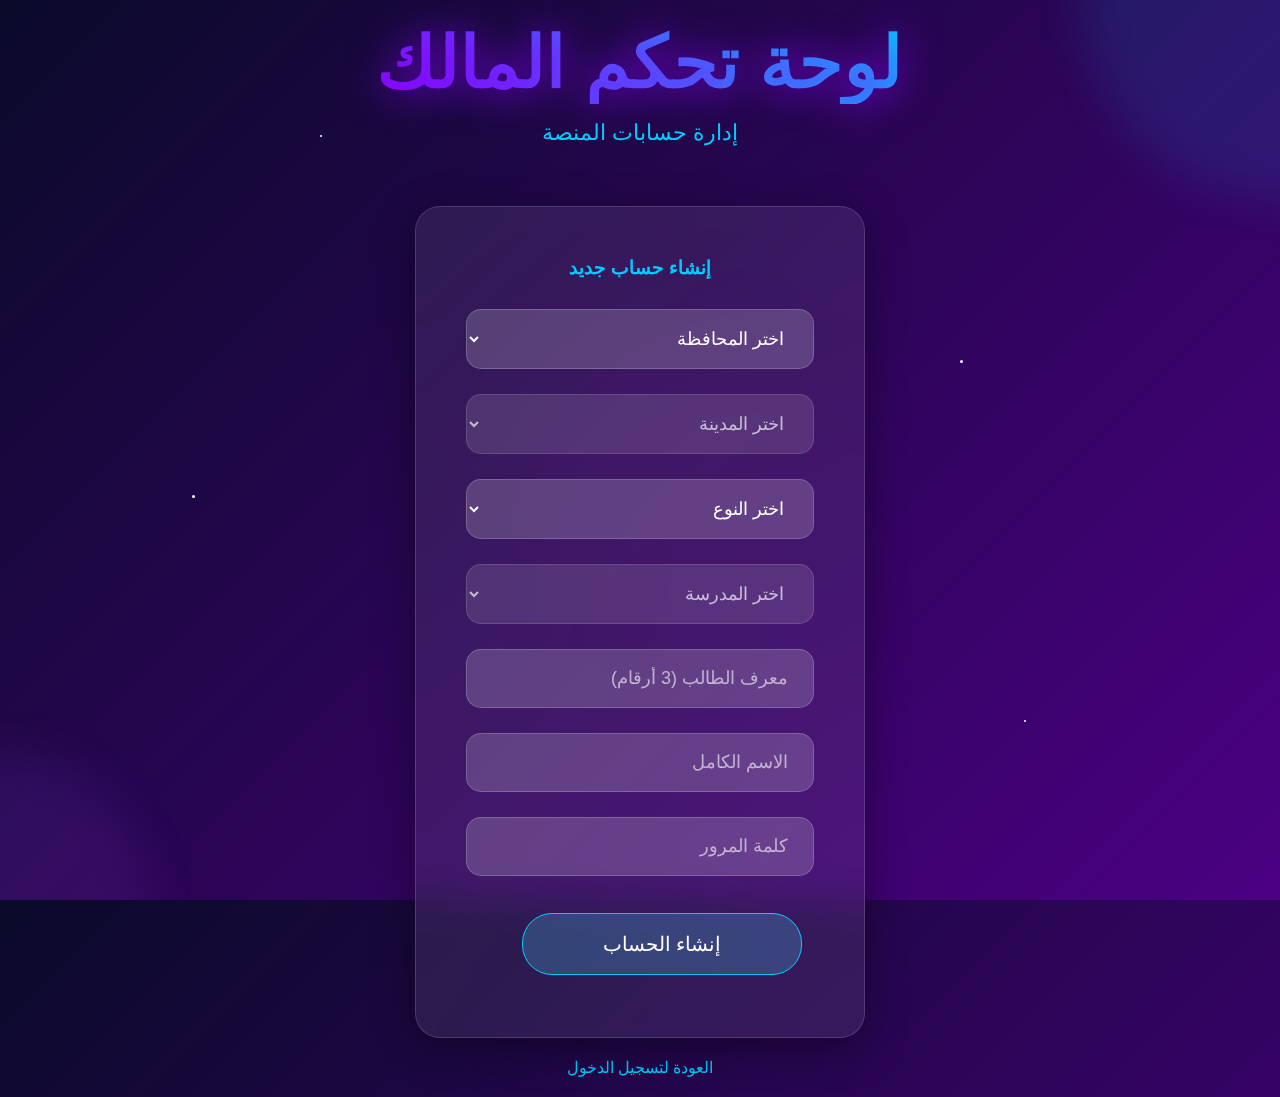
<file: owner.html>
<!DOCTYPE html>
<html lang="ar" dir="rtl">
<head>
    <meta charset="UTF-8">
    <meta name="viewport" content="width=device-width, initial-scale=1.0">
    <title>لوحة تحكم المالك - منصة تعليم البرمجة</title>
    <link rel="stylesheet" href="style.css">
</head>
<body>
    <div class="cosmic-background">
        <div class="star"></div>
        <div class="star"></div>
        <div class="star"></div>
        <div class="star"></div>
        <div class="star"></div>
        <div class="star"></div>
        <div class="planet planet-earth"></div>
        <div class="planet planet-moon"></div>
        <div class="sun"></div>
    </div>

    <div class="page-container">
        <div class="cosmic-logo">
            <h1>لوحة تحكم المالك</h1>
            <div class="subtitle">إدارة حسابات المنصة</div>
        </div>

        <div class="glass-form">
            <h3 style="text-align: center; color: var(--electric-blue); margin-bottom: 30px;">إنشاء حساب جديد</h3>
            
            <div class="input-group">
                <select class="glass-input" id="governorate">
                    <option value="">اختر المحافظة</option>
                </select>
            </div>

            <div class="input-group">
                <select class="glass-input" id="city" disabled>
                    <option value="">اختر المدينة</option>
                </select>
            </div>

            <div class="input-group">
                <select class="glass-input" id="userType">
                    <option value="">اختر النوع</option>
                    <option value="1">مستر</option>
                    <option value="2">طالب</option>
                </select>
            </div>

            <div class="input-group">
                <select class="glass-input" id="school" disabled>
                    <option value="">اختر المدرسة</option>
                </select>
            </div>

            <div class="input-group">
                <input type="text" class="glass-input" id="studentId" placeholder="معرف الطالب (3 أرقام)" maxlength="3" disabled>
            </div>

            <div class="input-group">
                <input type="text" class="glass-input" id="fullName" placeholder="الاسم الكامل" disabled>
            </div>

            <div class="input-group">
                <input type="password" class="glass-input" id="password" placeholder="كلمة المرور" disabled>
            </div>

            <div class="user-preview" id="userPreview" style="display: none;">
                <h4>معاينة الحساب:</h4>
                <div id="previewContent"></div>
            </div>

            <button class="ghost-button full-width" id="createAccount" disabled>
                إنشاء الحساب
            </button>
        </div>

        <div style="text-align: center; margin-top: 20px;">
            <a href="login.html" style="color: var(--electric-blue); text-decoration: none;">
                العودة لتسجيل الدخول
            </a>
        </div>
    </div>

    <script>
        // بيانات المحافظات
        const governorates = [
            { code: '02', name: 'القاهرة' },
            { code: '11', name: 'الإسكندرية' },
            { code: '15', name: 'الجيزة' },
            { code: '22', name: 'المنوفية' },
            { code: '33', name: 'أسوان' }
        ];

        // بيانات النظام
        const systemData = {
            city: { code: '249', name: 'عين شمس' },
            school: { code: '23', name: 'نهضة عين شمس' }
        };

        // عناصر DOM
        const governorateSelect = document.getElementById('governorate');
        const citySelect = document.getElementById('city');
        const userTypeSelect = document.getElementById('userType');
        const schoolSelect = document.getElementById('school');
        const studentIdInput = document.getElementById('studentId');
        const fullNameInput = document.getElementById('fullName');
        const passwordInput = document.getElementById('password');
        const createAccountBtn = document.getElementById('createAccount');
        const userPreview = document.getElementById('userPreview');
        const previewContent = document.getElementById('previewContent');

        // تخزين الحسابات
        let users = JSON.parse(localStorage.getItem('platformUsers')) || [];

        // تهيئة المحافظات
        function initGovernorates() {
            governorates.forEach(gov => {
                const option = document.createElement('option');
                option.value = gov.code;
                option.textContent = `${gov.code} - ${gov.name}`;
                governorateSelect.appendChild(option);
            });
        }

        // أحداث التغيير
        governorateSelect.addEventListener('change', function() {
            if (this.value) {
                citySelect.disabled = false;
                citySelect.innerHTML = '<option value="">اختر المدينة</option>';
                const option = document.createElement('option');
                option.value = systemData.city.code;
                option.textContent = `${systemData.city.code} - ${systemData.city.name}`;
                citySelect.appendChild(option);
            } else {
                citySelect.disabled = true;
                citySelect.value = '';
            }
            updateCreateButton();
        });

        citySelect.addEventListener('change', function() {
            if (this.value) {
                userTypeSelect.disabled = false;
            } else {
                userTypeSelect.disabled = true;
                userTypeSelect.value = '';
            }
            updateCreateButton();
        });

        userTypeSelect.addEventListener('change', function() {
            if (this.value) {
                schoolSelect.disabled = false;
                schoolSelect.innerHTML = '<option value="">اختر المدرسة</option>';
                const option = document.createElement('option');
                option.value = systemData.school.code;
                option.textContent = `${systemData.school.code} - ${systemData.school.name}`;
                schoolSelect.appendChild(option);
            } else {
                schoolSelect.disabled = true;
                schoolSelect.value = '';
            }
            updateCreateButton();
        });

        schoolSelect.addEventListener('change', function() {
            if (this.value) {
                studentIdInput.disabled = false;
                fullNameInput.disabled = false;
                passwordInput.disabled = false;
            } else {
                studentIdInput.disabled = true;
                fullNameInput.disabled = true;
                passwordInput.disabled = true;
            }
            updateCreateButton();
        });

        // تحديث معاينة الحساب
        function updateUserPreview() {
            const gov = governorateSelect.value;
            const city = citySelect.value;
            const userType = userTypeSelect.value;
            const school = schoolSelect.value;
            const studentId = studentIdInput.value;
            const fullName = fullNameInput.value;

            if (gov && city && userType && school && studentId && fullName) {
                const userId = gov + city + userType + school + studentId;
                previewContent.innerHTML = `
                    <div><strong>المعرف الكامل:</strong> ${userId}</div>
                    <div><strong>الاسم:</strong> ${fullName}</div>
                    <div><strong>النوع:</strong> ${userType === '1' ? 'مستر' : 'طالب'}</div>
                    <div><strong>المدرسة:</strong> ${systemData.school.name}</div>
                `;
                userPreview.style.display = 'block';
            } else {
                userPreview.style.display = 'none';
            }
        }

        // تحديث زر الإنشاء
        function updateCreateButton() {
            const isFormValid = 
                governorateSelect.value && 
                citySelect.value && 
                userTypeSelect.value && 
                schoolSelect.value && 
                studentIdInput.value && 
                fullNameInput.value && 
                passwordInput.value;

            createAccountBtn.disabled = !isFormValid;
        }

        // إضافة مستمعات للأحداث
        studentIdInput.addEventListener('input', function() {
            this.value = this.value.replace(/[^0-9]/g, '');
            updateUserPreview();
            updateCreateButton();
        });

        fullNameInput.addEventListener('input', function() {
            updateUserPreview();
            updateCreateButton();
        });

        passwordInput.addEventListener('input', updateCreateButton);

        // إنشاء الحساب
        createAccountBtn.addEventListener('click', function() {
            const userId = governorateSelect.value + citySelect.value + 
                          userTypeSelect.value + schoolSelect.value + 
                          studentIdInput.value;

            const userData = {
                id: userId,
                password: passwordInput.value,
                fullName: fullNameInput.value,
                userType: userTypeSelect.value,
                governorate: governorateSelect.value,
                city: citySelect.value,
                school: schoolSelect.value,
                studentId: studentIdInput.value
            };

            // التحقق من عدم وجود معرف مكرر
            if (users.find(user => user.id === userId)) {
                alert('هذا المعرف موجود مسبقاً!');
                return;
            }

            users.push(userData);
            localStorage.setItem('platformUsers', JSON.stringify(users));

            alert(`تم إنشاء الحساب بنجاح!\nالمعرف: ${userId}\nكلمة المرور: ${passwordInput.value}`);

            // إعادة تعيين النموذج
            resetForm();
        });

        function resetForm() {
            governorateSelect.value = '';
            citySelect.value = '';
            userTypeSelect.value = '';
            schoolSelect.value = '';
            studentIdInput.value = '';
            fullNameInput.value = '';
            passwordInput.value = '';
            
            citySelect.disabled = true;
            userTypeSelect.disabled = true;
            schoolSelect.disabled = true;
            studentIdInput.disabled = true;
            fullNameInput.disabled = true;
            passwordInput.disabled = true;
            
            userPreview.style.display = 'none';
            createAccountBtn.disabled = true;
        }

        // التهيئة
        initGovernorates();
    </script>
</body>
</html>
</file>
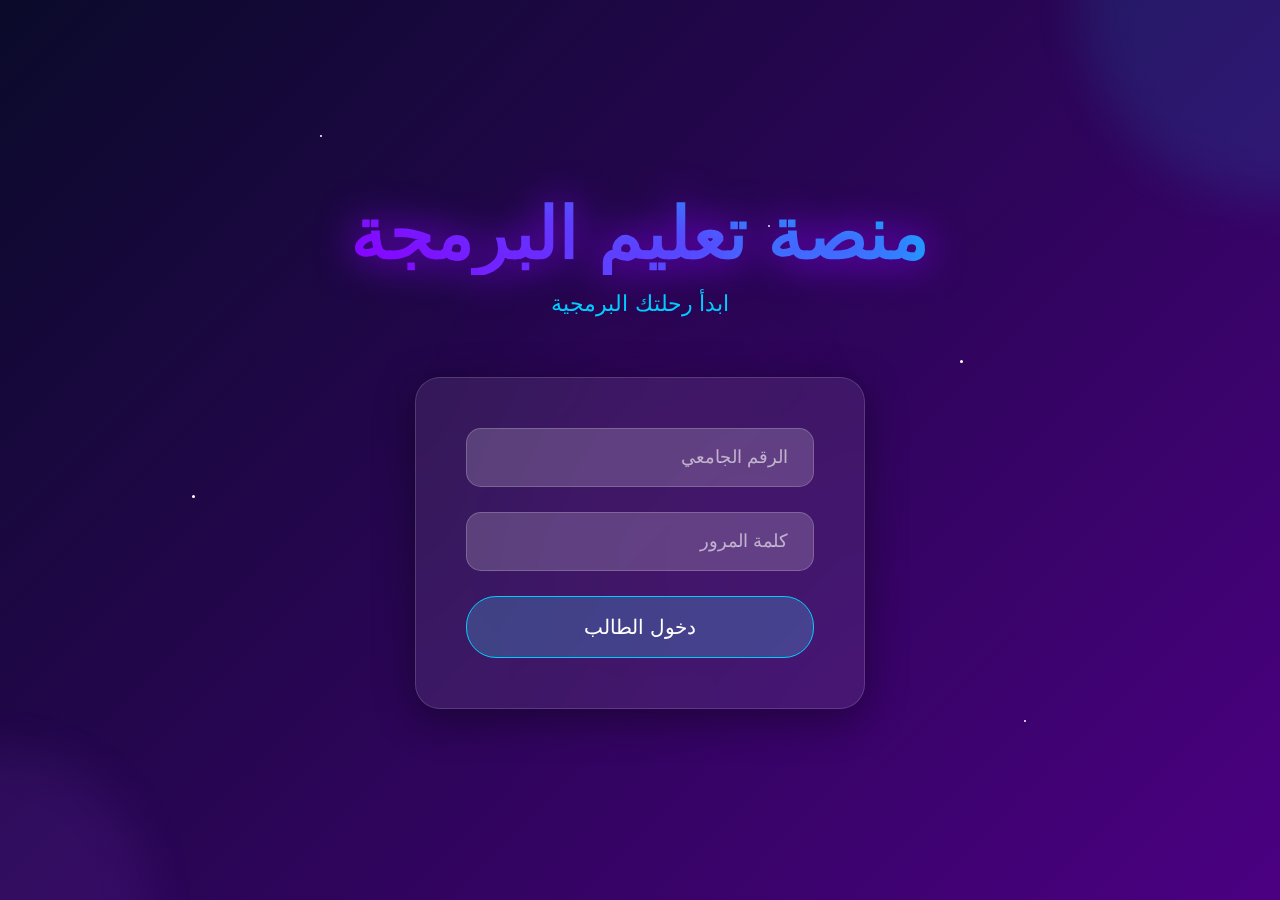
<file: student-dashboard.html>
<!DOCTYPE html>
<html lang="ar" dir="rtl">
<head>
    <meta charset="UTF-8">
    <meta name="viewport" content="width=device-width, initial-scale=1.0">
    <title>لوحة تحكم الطالب - منصة تعليم البرمجة</title>
    <link rel="stylesheet" href="style.css">
    <link rel="stylesheet" href="modern-nav.css">
</head>
<body>
    <div class="cosmic-background">
        <div class="star"></div>
        <div class="star"></div>
        <div class="star"></div>
        <div class="star"></div>
        <div class="star"></div>
        <div class="star"></div>
        <div class="planet planet-earth"></div>
        <div class="planet planet-moon"></div>
        <div class="sun"></div>
    </div>

    <div class="dashboard-header">
        <div class="cosmic-logo">
            <h1>منصة تعليم البرمجة</h1>
            <div class="user-info">
                <div class="welcome-text" id="studentWelcome">مرحباً، الطالب</div>
                <div class="user-type-badge">طالب</div>
            </div>
        </div>
    </div>

    <div class="dashboard-content">
        <!-- تقدم الطالب -->
        <div class="stats-grid">
            <div class="stat-card">
                <div class="stat-number" id="completedLessons">0</div>
                <div class="stat-label">دروس مكتملة</div>
            </div>
            <div class="stat-card">
                <div class="stat-number" id="totalPoints">0</div>
                <div class="stat-label">النقاط</div>
            </div>
            <div class="stat-card">
                <div class="stat-number" id="currentLevel">1</div>
                <div class="stat-label">المستوى</div>
            </div>
            <div class="stat-card">
                <div class="stat-number" id="overallProgress">0%</div>
                <div class="stat-label">التقدم العام</div>
            </div>
        </div>

        <!-- المسارات التعليمية -->
        <h2 class="section-title">المسارات التعليمية المتاحة</h2>
        
        <div class="courses-grid">
            <div class="course-card" onclick="selectCourse('web-development')">
                <div class="course-icon">🌐</div>
                <h3 class="course-title">تطوير الويب</h3>
                <p class="course-description">
                    تعلم بناء مواقع وتطبيقات ويب متكاملة باستخدام أحدث التقنيات. ابدأ رحلتك في عالم البرمجة الأمامية والخلفية.
                </p>
                
                <div class="course-languages">
                    <div class="course-languages-title">اللغات التي ستتعلمها:</div>
                    <div class="course-languages-list">
                        <span class="course-language-tag">HTML</span>
                        <span class="course-language-tag">CSS</span>
                        <span class="course-language-tag">JavaScript</span>
                        <span class="course-language-tag">React</span>
                        <span class="course-language-tag">Node.js</span>
                    </div>
                </div>
                
                <div class="progress-container" style="margin: 15px 0;">
                    <div style="display: flex; justify-content: space-between; margin-bottom: 5px;">
                        <small>التقدم</small>
                        <small>0%</small>
                    </div>
                    <div style="background: rgba(255,255,255,0.1); border-radius: 10px; height: 8px;">
                        <div style="background: var(--success-color); height: 100%; width: 0%; border-radius: 10px;"></div>
                    </div>
                </div>
                
                <button class="select-course" onclick="event.stopPropagation(); startCourse('web-development')">
                    بدء التعلم
                </button>
            </div>

            <div class="course-card" onclick="selectCourse('game-development')">
                <div class="course-icon">🎮</div>
                <h3 class="course-title">تطوير الألعاب</h3>
                <p class="course-description">
                    اصنع ألعابك الخاصة وتعلم برمجة المحركات والرسوميات. طور مهاراتك في بناء عواقع تفاعلية وجذابة.
                </p>
                
                <div class="course-languages">
                    <div class="course-languages-title">اللغات التي ستتعلمها:</div>
                    <div class="course-languages-list">
                        <span class="course-language-tag">C#</span>
                        <span class="course-language-tag">C++</span>
                        <span class="course-language-tag">Unity</span>
                        <span class="course-language-tag">Unreal Engine</span>
                    </div>
                </div>

                <div class="progress-container" style="margin: 15px 0;">
                    <div style="display: flex; justify-content: space-between; margin-bottom: 5px;">
                        <small>التقدم</small>
                        <small>0%</small>
                    </div>
                    <div style="background: rgba(255,255,255,0.1); border-radius: 10px; height: 8px;">
                        <div style="background: var(--success-color); height: 100%; width: 0%; border-radius: 10px;"></div>
                    </div>
                </div>
                
                <button class="select-course" onclick="event.stopPropagation(); startCourse('game-development')">
                    بدء التعلم
                </button>
            </div>

            <div class="course-card" onclick="selectCourse('ai-development')">
                <div class="course-icon">🤖</div>
                <h3 class="course-title">الذكاء الاصطناعي</h3>
                <p class="course-description">
                    ادخل عالم المستقبل وتعلم بناء نماذج ذكية. طور أنظمة تتعلم وتتخذ قرارات بشكل مستقل.
                </p>
                
                <div class="course-languages">
                    <div class="course-languages-title">اللغات التي ستتعلمها:</div>
                    <div class="course-languages-list">
                        <span class="course-language-tag">Python</span>
                        <span class="course-language-tag">TensorFlow</span>
                        <span class="course-language-tag">PyTorch</span>
                        <span class="course-language-tag">R</span>
                    </div>
                </div>

                <div class="progress-container" style="margin: 15px 0;">
                    <div style="display: flex; justify-content: space-between; margin-bottom: 5px;">
                        <small>التقدم</small>
                        <small>0%</small>
                    </div>
                    <div style="background: rgba(255,255,255,0.1); border-radius: 10px; height: 8px;">
                        <div style="background: var(--success-color); height: 100%; width: 0%; border-radius: 10px;"></div>
                    </div>
                </div>
                
                <button class="select-course" onclick="event.stopPropagation(); startCourse('ai-development')">
                    بدء التعلم
                </button>
            </div>
        </div>

        <!-- الدروس الحديثة -->
        <h2 class="section-title">آخر الدروس</h2>
        
        <div class="courses-grid">
            <div class="course-card">
                <div class="course-icon">📖</div>
                <h3 class="course-title">مقدمة في HTML</h3>
                <p class="course-description">
                    تعلم أساسيات لغة HTML لبناء هيكل صفحات الويب. ابدأ رحلتك في تطوير الويب من الصفر.
                </p>
                <button class="select-course" onclick="startLesson('html-intro')">
                    بدء الدرس
                </button>
            </div>

            <div class="course-card">
                <div class="course-icon">🎨</div>
                <h3 class="course-title">أساسيات CSS</h3>
                <p class="course-description">
                    تعلم تنسيق وتجميل صفحات الويب باستخدام CSS. اصنع تصاميم رائعة وجذابة.
                </p>
                <button class="select-course" onclick="startLesson('css-basics')">
                    بدء الدرس
                </button>
            </div>

            <div class="course-card">
                <div class="course-icon">⚡</div>
                <h3 class="course-title">JavaScript للمبتدئين</h3>
                <p class="course-description">
                    ابدأ في تعلم لغة JavaScript لإضافة التفاعل لمواقعك. أساسيات البرمجة بلغة JS.
                </p>
                <button class="select-course" onclick="startLesson('js-basics')">
                    بدء الدرس
                </button>
            </div>
        </div>
    </div>

    <!-- شريط التنقل السفلي -->
    <div class="bottom-nav">
        <a href="student-dashboard.html" class="nav-item active">
            <div class="nav-icon">🏠</div>
            الرئيسية
        </a>
        <a href="#" class="nav-item" onclick="showMyCourses()">
            <div class="nav-icon">📚</div>
            مساراتي
        </a>
        <a href="#" class="nav-item" onclick="showProgress()">
            <div class="nav-icon">📊</div>
            تقدمي
        </a>
        <a href="#" class="nav-item" onclick="showAchievements()">
            <div class="nav-icon">🏆</div>
            إنجازاتي
        </a>
        <a href="login.html" class="nav-item">
            <div class="nav-icon">🚪</div>
            خروج
        </a>
    </div>
    <script src="modern-nav.js"></script>
    <script>
        // تحميل بيانات الطالب
        document.addEventListener('DOMContentLoaded', function() {
            loadStudentData();
        });

        // تحميل بيانات الطالب
        function loadStudentData() {
            const currentUser = JSON.parse(localStorage.getItem('currentUser'));
            if (currentUser && currentUser.userType === '2') {
                document.getElementById('studentWelcome').textContent = `مرحباً، ${currentUser.fullName}`;
                
                // تحميل إحصائيات الطالب (بيانات تجريبية)
                document.getElementById('completedLessons').textContent = '0';
                document.getElementById('totalPoints').textContent = '0';
                document.getElementById('currentLevel').textContent = '1';
                document.getElementById('overallProgress').textContent = '0%';
            } else {
                window.location.href = 'login.html';
            }
        }

        // اختيار مسار تعليمي
        function selectCourse(courseId) {
            const courseDetails = getCourseDetails(courseId);
            alert(`عرض تفاصيل مسار ${courseDetails.title}`);
        }

        // بدء مسار تعليمي
        function startCourse(courseId) {
            const courseDetails = getCourseDetails(courseId);
            alert(`بدء مسار ${courseDetails.title} - النظام قيد التطوير`);
        }

        // بدء درس
        function startLesson(lessonId) {
            alert(`بدء الدرس - النظام قيد التطوير`);
        }

        // تفاصيل المسارات
        function getCourseDetails(courseId) {
            const courses = {
                'web-development': {
                    title: 'تطوير الويب',
                    description: 'تعلم بناء مواقع وتطبيقات ويب متكاملة.'
                },
                'game-development': {
                    title: 'تطوير الألعاب', 
                    description: 'اصنع ألعابك الخاصة وتعلم برمجة المحركات.'
                },
                'ai-development': {
                    title: 'الذكاء الاصطناعي',
                    description: 'ادخل عالم المستقبل وتعلم بناء نماذج ذكية.'
                }
            };
            return courses[courseId];
        }

        // وظائف شريط التنقل
        function showMyCourses() {
            document.querySelector('.courses-grid').scrollIntoView({ behavior: 'smooth' });
        }

        function showProgress() {
            document.querySelector('.stats-grid').scrollIntoView({ behavior: 'smooth' });
        }

        function showAchievements() {
            alert('صفحة الإنجازات قريباً...');
        }
    </script>
</body>
</html>
</file>
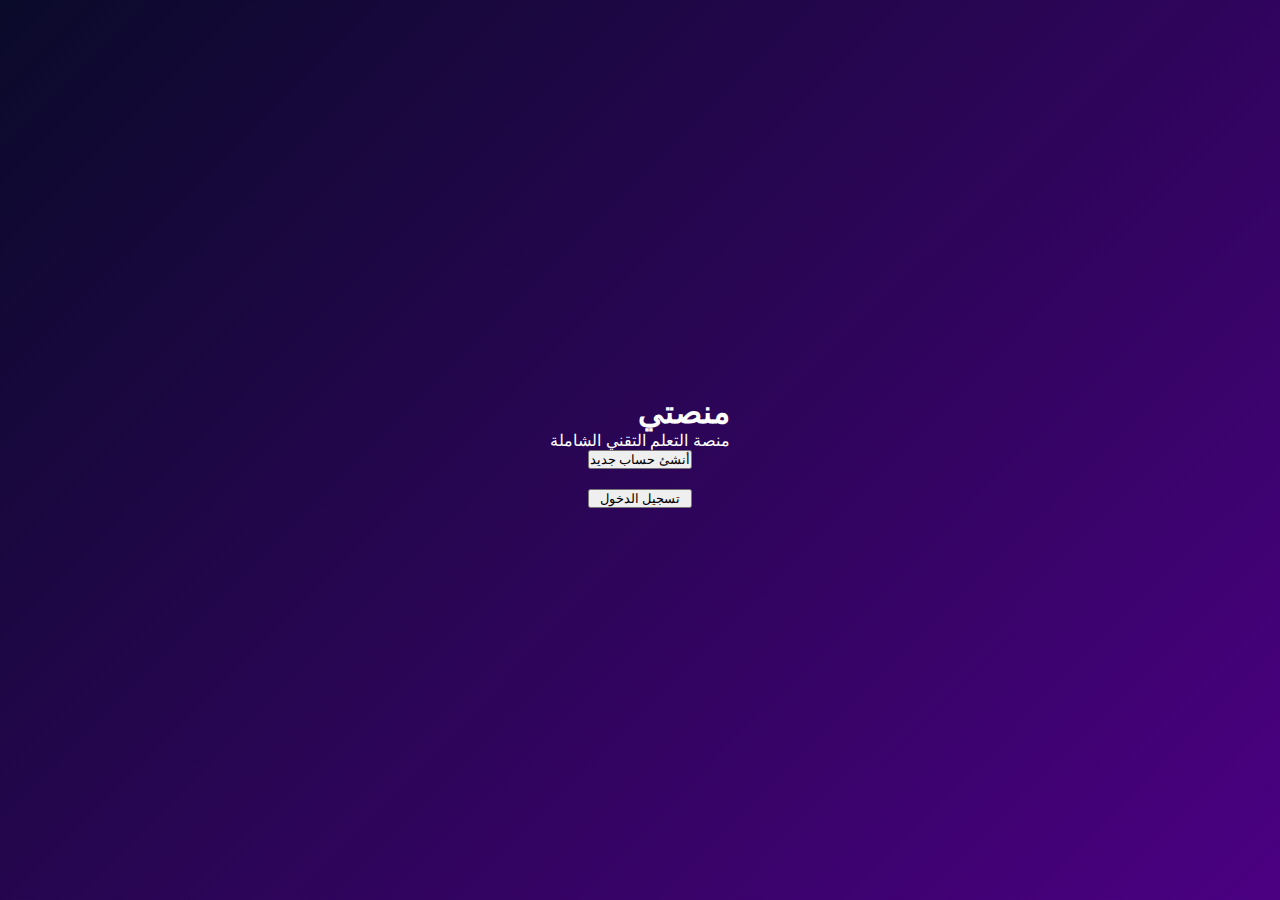
<file: welcome.html>
<!DOCTYPE html>
<html lang="ar" dir="rtl">
<head>
    <meta charset="UTF-8">
    <meta name="viewport" content="width=device-width, initial-scale=1.0">
    <title>منصتي - أهلاً وسهلاً</title>
    <link rel="stylesheet" href="style.css">
</head>
<body>
    <div class="page-container">
        <!-- الشعار -->
        <div class="main-logo">
            <h1>منصتي</h1>
            <span class="subtitle">منصة التعلم التقني الشاملة</span>
        </div>
        
        <!-- مجموعة الأزرار -->
        <div class="buttons-container">
            <!-- زر إنشاء حساب -->
            <button class="uiverse" onclick="window.location.href='signup.html'">
                <div class="wrapper">
                    <span>أنشئ حساب جديد</span>
                    <div class="circle circle-12"></div>
                    <div class="circle circle-11"></div>
                    <div class="circle circle-10"></div>
                    <div class="circle circle-9"></div>
                    <div class="circle circle-8"></div>
                    <div class="circle circle-7"></div>
                    <div class="circle circle-6"></div>
                    <div class="circle circle-5"></div>
                    <div class="circle circle-4"></div>
                    <div class="circle circle-3"></div>
                    <div class="circle circle-2"></div>
                    <div class="circle circle-1"></div>
                </div>
            </button>

            <!-- زر تسجيل دخول -->
            <button class="uiverse" onclick="window.location.href='login.html'">
                <div class="wrapper">
                    <span>تسجيل الدخول</span>
                    <div class="circle circle-12"></div>
                    <div class="circle circle-11"></div>
                    <div class="circle circle-10"></div>
                    <div class="circle circle-9"></div>
                    <div class="circle circle-8"></div>
                    <div class="circle circle-7"></div>
                    <div class="circle circle-6"></div>
                    <div class="circle circle-5"></div>
                    <div class="circle circle-4"></div>
                    <div class="circle circle-3"></div>
                    <div class="circle circle-2"></div>
                    <div class="circle circle-1"></div>
                </div>
            </button>
        </div>

        <!-- تأثيرات جمالية -->
        <div class="floating-particles">
            <div class="particle"></div>
            <div class="particle"></div>
            <div class="particle"></div>
            <div class="particle"></div>
            <div class="particle"></div>
        </div>
    </div>
</body>
</html>
</file>
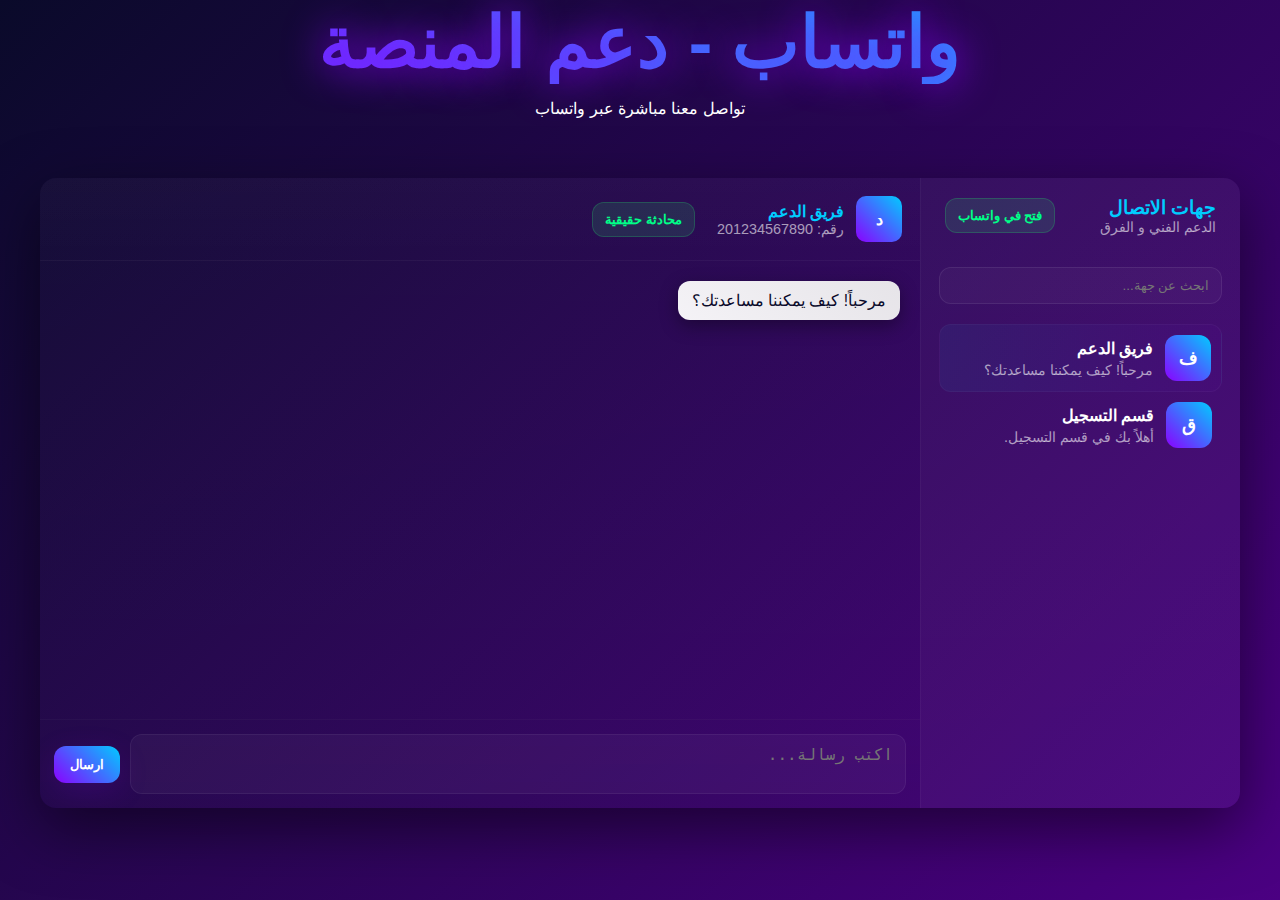
<file: Whatsapp.html>
<!DOCTYPE html>
<html lang="ar" dir="rtl">
<head>
  <meta charset="utf-8" />
  <meta name="viewport" content="width=device-width,initial-scale=1" />
  <title>واتساب - منصة تعليم البرمجة</title>
  <link rel="stylesheet" href="style.css">
  <style>
    /* -- اضافات CSS خاصة بصفحة الواتساب (لا تغير اسم الملف الأساسي) -- */
    .wa-page {
      max-width: 1200px;
      margin: 30px auto;
      background: linear-gradient(180deg, rgba(255,255,255,0.02), rgba(255,255,255,0.01));
      border-radius: 16px;
      overflow: hidden;
      display: grid;
      grid-template-columns: 320px 1fr;
      box-shadow: 0 20px 60px rgba(0,0,0,0.5);
      min-height: 70vh;
    }

    /* قائمة الجهات */
    .wa-contacts {
      background: rgba(255,255,255,0.03);
      border-left: 1px solid rgba(255,255,255,0.04);
      padding: 18px;
      display: flex;
      flex-direction: column;
      gap: 12px;
    }

    .wa-header {
      display:flex;
      align-items:center;
      justify-content: space-between;
      gap:10px;
      padding: 0 6px 12px 6px;
    }
    .wa-title {
      font-weight: 700;
      color: var(--electric-blue);
      font-size: 1.2rem;
    }
    .wa-search {
      width: 100%;
      margin-top: 8px;
    }
    .wa-search input {
      width: 100%;
      padding: 10px 12px;
      border-radius: 12px;
      border: 1px solid rgba(255,255,255,0.08);
      background: rgba(255,255,255,0.03);
      color: var(--star-glow);
      outline: none;
    }

    .contact {
      display:flex;
      gap:12px;
      align-items:center;
      padding: 10px;
      border-radius: 12px;
      cursor: pointer;
      transition: background .18s, transform .12s;
    }
    .contact:hover { background: rgba(255,255,255,0.03); transform: translateY(-2px); }
    .contact.active { background: linear-gradient(90deg, rgba(0,204,255,0.06), rgba(139,0,255,0.04)); border: 1px solid rgba(255,255,255,0.04); }

    .contact .avatar {
      width: 46px;
      height: 46px;
      border-radius: 12px;
      background: linear-gradient(45deg,var(--neon-purple), var(--electric-blue));
      display:flex;
      align-items:center;
      justify-content:center;
      color: white;
      font-weight:700;
      font-size: 1.1rem;
      flex-shrink: 0;
    }
    .contact .meta {
      flex:1;
      display:flex;
      flex-direction:column;
    }
    .contact .meta .name { font-weight:600; color:var(--star-glow); }
    .contact .meta .preview { font-size:0.9rem; color: rgba(255,255,255,0.6); margin-top:4px; }

    /* نافذة المحادثة */
    .wa-chat {
      display:flex;
      flex-direction:column;
      height: 100%;
    }

    .chat-top {
      padding: 18px;
      display:flex;
      align-items:center;
      gap:12px;
      border-bottom: 1px solid rgba(255,255,255,0.03);
      background: linear-gradient(180deg, rgba(255,255,255,0.01), transparent);
    }
    .chat-top .name { font-weight:700; color: var(--electric-blue); }
    .chat-top .sub { color: rgba(255,255,255,0.6); font-size:0.9rem; }

    .messages {
      padding: 20px;
      flex:1;
      overflow-y:auto;
      display:flex;
      flex-direction:column;
      gap:12px;
      background-image: linear-gradient(transparent 0 0);
    }

    .msg {
      max-width: 70%;
      padding: 10px 14px;
      border-radius: 12px;
      box-shadow: 0 6px 18px rgba(0,0,0,0.35);
      color: var(--deep-space);
      align-self: flex-start;
      background: linear-gradient(45deg, rgba(255,255,255,0.95), rgba(240,240,240,0.95));
      font-size: 0.98rem;
    }

    .msg.you {
      align-self: flex-end;
      background: linear-gradient(45deg, var(--electric-blue), var(--neon-purple));
      color: white;
    }

    .typing {
      display:inline-block;
      padding: 8px 12px;
      background: rgba(255,255,255,0.06);
      border-radius: 12px;
      color: rgba(255,255,255,0.7);
      font-size: 0.9rem;
      width: 110px;
    }

    .chat-bottom {
      padding: 14px;
      display:flex;
      gap:10px;
      align-items:center;
      border-top: 1px solid rgba(255,255,255,0.03);
      background: linear-gradient(180deg, transparent, rgba(0,0,0,0.02));
    }

    .chat-input {
      flex:1;
      display:flex;
      gap:8px;
      align-items:center;
    }

    .chat-input textarea {
      width:100%;
      min-height:46px;
      max-height:120px;
      resize:none;
      padding:10px 12px;
      border-radius: 12px;
      background: rgba(255,255,255,0.04);
      border: 1px solid rgba(255,255,255,0.06);
      color: var(--star-glow);
      outline:none;
      font-size: 1rem;
    }

    .wa-send-btn {
      background: linear-gradient(45deg, var(--neon-purple), var(--electric-blue));
      color: #fff;
      padding: 11px 16px;
      border-radius: 12px;
      border:none;
      cursor:pointer;
      font-weight:600;
      box-shadow: 0 8px 30px rgba(139,0,255,0.15);
    }

    .wa-open-whatsapp {
      margin-right: 10px;
      background: rgba(37,211,102,0.15);
      border: 1px solid rgba(37,211,102,0.25);
      color: var(--success-color);
      padding: 9px 12px;
      border-radius: 12px;
      cursor: pointer;
      font-weight:600;
    }

    /* responsive */
    @media (max-width: 900px) {
      .wa-page { grid-template-columns: 1fr; min-height: 70vh; }
      .wa-contacts { order: 2; }
      .wa-chat { order: 1; }
      .chat-top .sub { display:none; }
    }
  </style>
</head>
<body>

  <div class="dashboard-header">
    <div class="cosmic-logo">
      <h1>واتساب - دعم المنصة</h1>
      <div class="user-info">
        <div class="welcome-text">تواصل معنا مباشرة عبر واتساب</div>
      </div>
    </div>
  </div>

  <main class="wa-page" role="main">

    <!-- قائمة الجهات -->
    <aside class="wa-contacts" aria-label="قائمة جهات الاتصال">
      <div class="wa-header">
        <div>
          <div class="wa-title">جهات الاتصال</div>
          <div class="wa-sub" style="color:rgba(255,255,255,0.6);font-size:0.9rem">الدعم الفني و الفرق</div>
        </div>
        <button class="wa-open-whatsapp" id="openExternal">فتح في واتساب</button>
      </div>

      <div class="wa-search">
        <input id="contactSearch" placeholder="ابحث عن جهة..." aria-label="بحث" />
      </div>

      <div id="contactsList" style="margin-top:8px;">
        <!-- جهات الاتصال ستملى ديناميكياً -->
      </div>
    </aside>

    <!-- نافذة المحادثة -->
    <section class="wa-chat" aria-label="نافذة المحادثة">
      <div class="chat-top">
        <div style="display:flex;align-items:center;gap:12px;">
          <div class="avatar" style="width:46px;height:46px;border-radius:10px;background:linear-gradient(45deg,var(--neon-purple),var(--electric-blue));display:flex;align-items:center;justify-content:center;color:white;font-weight:700">د</div>
          <div>
            <div class="name" id="chatName">فريق الدعم</div>
            <div class="sub" id="chatSub">متصل عادةً خلال دقائق</div>
          </div>
        </div>

        <div style="margin-left:auto;display:flex;gap:8px;align-items:center">
          <button class="wa-open-whatsapp" id="openChatExternal">محادثة حقيقية</button>
        </div>
      </div>

      <div class="messages" id="messagesArea" role="log" aria-live="polite">
        <!-- الرسائل تظهر هنا -->
      </div>

      <div class="chat-bottom">
        <div class="chat-input">
          <textarea id="messageInput" placeholder="اكتب رسالة..." aria-label="اكتب رسالة"></textarea>
        </div>

        <div style="display:flex;align-items:center;">
          <button class="wa-send-btn" id="sendBtn">ارسال</button>
        </div>
      </div>
    </section>

  </main>

  <script>
    // بيانات تهيئة: جهات الاتصال الافتراضية
    const defaultContacts = [
      {
        id: 'support-001',
        name: 'فريق الدعم',
        phone: '201234567890', // استخدم رقم بصيغة دولية عند الحاجة (مثلاً: 201234567890)
        preview: 'مرحباً! كيف يمكننا مساعدتك؟',
        messages: [
          { from: 'them', text: 'مرحباً! كيف يمكننا مساعدتك؟', at: new Date().toISOString() }
        ]
      },
      {
        id: 'office-002',
        name: 'قسم التسجيل',
        phone: '201112223334',
        preview: 'أهلاً، ارسل بياناتك...',
        messages: [
          { from: 'them', text: 'أهلاً بك في قسم التسجيل.', at: new Date().toISOString() }
        ]
      }
    ];

    // مفتاح التخزين
    const STORAGE_KEY = 'waChats_v1';

    // تحميل/حفظ
    function loadChats() {
      const raw = localStorage.getItem(STORAGE_KEY);
      if (!raw) {
        localStorage.setItem(STORAGE_KEY, JSON.stringify(defaultContacts));
        return JSON.parse(JSON.stringify(defaultContacts));
      }
      try {
        return JSON.parse(raw);
      } catch (e) {
        localStorage.setItem(STORAGE_KEY, JSON.stringify(defaultContacts));
        return JSON.parse(JSON.stringify(defaultContacts));
      }
    }

    function saveChats(data) {
      localStorage.setItem(STORAGE_KEY, JSON.stringify(data));
    }

    // حالة التطبيق
    let chats = loadChats();
    let activeChatId = chats[0].id;

    // عناصر DOM
    const contactsList = document.getElementById('contactsList');
    const messagesArea = document.getElementById('messagesArea');
    const messageInput = document.getElementById('messageInput');
    const sendBtn = document.getElementById('sendBtn');
    const contactSearch = document.getElementById('contactSearch');
    const chatName = document.getElementById('chatName');
    const chatSub = document.getElementById('chatSub');
    const openExternal = document.getElementById('openExternal');
    const openChatExternal = document.getElementById('openChatExternal');

    // render contacts
    function renderContacts(filter = '') {
      contactsList.innerHTML = '';
      const query = filter.trim().toLowerCase();
      chats.filter(c => c.name.toLowerCase().includes(query) || c.preview.toLowerCase().includes(query)).forEach(c => {
        const el = document.createElement('div');
        el.className = 'contact' + (c.id === activeChatId ? ' active' : '');
        el.innerHTML = `
          <div class="avatar">${c.name.slice(0,1)}</div>
          <div class="meta">
            <div class="name">${c.name}</div>
            <div class="preview">${(c.messages && c.messages.length) ? c.messages[c.messages.length-1].text : c.preview}</div>
          </div>
        `;
        el.addEventListener('click', () => {
          activeChatId = c.id;
          renderContacts(contactSearch.value);
          renderMessages();
        });
        contactsList.appendChild(el);
      });

      if (contactsList.children.length === 0) {
        contactsList.innerHTML = '<div style="padding:12px;color:rgba(255,255,255,0.6)">لا توجد نتائج</div>';
      }
    }

    // render messages
    function renderMessages() {
      const chat = chats.find(c => c.id === activeChatId);
      if (!chat) return;
      chatName.textContent = chat.name;
      chatSub.textContent = 'رقم: ' + (chat.phone || 'غير متوفر');

      messagesArea.innerHTML = '';
      (chat.messages || []).forEach(m => {
        const div = document.createElement('div');
        div.className = 'msg ' + (m.from === 'you' ? 'you' : 'them');
        div.textContent = m.text;
        messagesArea.appendChild(div);
      });

      // scroll to bottom
      setTimeout(() => { messagesArea.scrollTop = messagesArea.scrollHeight; }, 50);
    }

    // إرسال رسالة
    function sendMessage() {
      const text = messageInput.value.trim();
      if (!text) return;
      const chat = chats.find(c => c.id === activeChatId);
      if (!chat) return;
      chat.messages = chat.messages || [];
      chat.messages.push({ from: 'you', text, at: new Date().toISOString() });
      chat.preview = text;
      saveChats(chats);
      messageInput.value = '';
      renderContacts(contactSearch.value);
      renderMessages();

      // محاكاة رد سريع بعد ثواني قليلة
      setTimeout(() => {
        simulateReply(chat.id);
      }, 900 + Math.random()*800);
    }

    function simulateReply(chatId) {
      const chat = chats.find(c => c.id === chatId);
      if (!chat) return;
      const replies = [
        'شكرًا لتواصلك، سنرد عليك قريبًا.',
        'تم استلام رسالتك ✅',
        'هل يمكنك توضيح طلبك أكثر؟',
        'تمت معالجة طلبك، سنتابع معك.'
      ];
      const reply = replies[Math.floor(Math.random()*replies.length)];
      chat.messages.push({ from: 'them', text: reply, at: new Date().toISOString() });
      chat.preview = reply;
      saveChats(chats);
      if (activeChatId === chatId) renderMessages();
      renderContacts(contactSearch.value);
    }

    // فتح محادثة حقيقية في WhatsApp (wa.me)
    function openWhatsAppExternal(phone, text = '') {
      // phone: بالأرقام الدولية بدون +
      const encoded = encodeURIComponent(text || 'مرحباً، أريد المساعدة بخصوص منصة تعليم البرمجة.');
      const url = 'https://wa.me/' + phone + '?text=' + encoded;
      window.open(url, '_blank');
    }

    // events
    sendBtn.addEventListener('click', sendMessage);
    messageInput.addEventListener('keydown', (e) => {
      if (e.key === 'Enter' && !e.shiftKey) {
        e.preventDefault();
        sendMessage();
      }
    });

    contactSearch.addEventListener('input', () => {
      renderContacts(contactSearch.value);
    });

    openExternal.addEventListener('click', () => {
      // يفتح رقم أول جهة اتصال كاختبار
      const target = chats[0] && chats[0].phone ? chats[0].phone : '';
      if (!target) return alert('لا يوجد رقم خارجي مضبوط للفتح.');
      openWhatsAppExternal(target);
    });

    openChatExternal.addEventListener('click', () => {
      const chat = chats.find(c => c.id === activeChatId);
      if (!chat || !chat.phone) return alert('رقم الجهة غير متوفر.');
      openWhatsAppExternal(chat.phone, 'مرحباً '+chat.name+'، أرسل لي التفاصيل من فضلك.');
    });

    // init
    renderContacts();
    renderMessages();

    // حفظ عند إغلاق التبويب
    window.addEventListener('beforeunload', () => saveChats(chats));
  </script>
</body>
</html>
</file>
<file: style.css>
/* نظام الألوان الكوني */
:root {
  --deep-space: #0a0a2a;
  --neon-purple: #8b00ff;
  --glow-purple: #a64dff;
  --dark-purple: #4b0082;
  --electric-blue: #00ccff;
  --cosmic-pink: #ff00ff;
  --star-glow: #ffffff;
  --transparent-blue: rgba(0, 204, 255, 0.15);
  --success-color: #00ff88;
  --warning-color: #ffaa00;
  --danger-color: #ff4444;
}

* {
  margin: 0;
  padding: 0;
  box-sizing: border-box;
}

html {
  height: 100%;
}

body {
  background: linear-gradient(135deg, var(--deep-space) 0%, var(--dark-purple) 100%);
  color: var(--star-glow);
  font-family: 'Segoe UI', Tahoma, Geneva, Verdana, sans-serif;
  min-height: 100vh;
  position: relative;
  overflow-x: hidden;
}

/* الخلفية الكونية */
.cosmic-background {
  position: fixed;
  top: 0;
  left: 0;
  width: 100%;
  height: 100%;
  z-index: -1;
  overflow: hidden;
}

.star {
  position: absolute;
  background: var(--star-glow);
  border-radius: 50%;
  animation: twinkle 3s infinite;
}

.star:nth-child(1) { width: 2px; height: 2px; top: 15%; left: 25%; animation-delay: 0s; }
.star:nth-child(2) { width: 3px; height: 3px; top: 40%; left: 75%; animation-delay: 1s; }
.star:nth-child(3) { width: 1px; height: 1px; top: 70%; left: 50%; animation-delay: 2s; }
.star:nth-child(4) { width: 2px; height: 2px; top: 25%; left: 60%; animation-delay: 0.5s; }
.star:nth-child(5) { width: 3px; height: 3px; top: 55%; left: 15%; animation-delay: 1.5s; }
.star:nth-child(6) { width: 2px; height: 2px; top: 80%; left: 80%; animation-delay: 2.5s; }

.planet {
  position: absolute;
  border-radius: 50%;
  filter: blur(25px);
  opacity: 0.1;
}

.planet-earth {
  width: 400px;
  height: 400px;
  background: var(--electric-blue);
  top: -200px;
  right: -200px;
}

.planet-moon {
  width: 300px;
  height: 300px;
  background: var(--glow-purple);
  bottom: -150px;
  left: -150px;
}

.sun {
  position: absolute;
  width: 500px;
  height: 500px;
  background: radial-gradient(circle, var(--cosmic-pink), transparent 70%);
  top: 50%;
  left: 50%;
  transform: translate(-50%, -50%);
  opacity: 0.03;
  filter: blur(50px);
}

/* تصميم الصفحات */
.page-container {
  display: flex;
  flex-direction: column;
  justify-content: center;
  align-items: center;
  min-height: 100vh;
  position: relative;
  padding: 20px;
}

/* الشعار */
.cosmic-logo {
  text-align: center;
  margin-bottom: 60px;
  z-index: 10;
}

.cosmic-logo h1 {
  font-size: 4.5rem;
  background: linear-gradient(45deg, var(--neon-purple), var(--electric-blue));
  -webkit-background-clip: text;
  -webkit-text-fill-color: transparent;
  background-clip: text;
  text-shadow: 0 0 40px var(--neon-purple);
  margin-bottom: 15px;
  animation: cosmic-glow 2s ease-in-out infinite alternate;
  font-weight: bold;
}

.cosmic-logo .subtitle {
  font-size: 1.4rem;
  color: var(--electric-blue);
  letter-spacing: 4px;
  text-transform: uppercase;
  font-weight: 300;
}

/* الأزرار الشفافة */
.ghost-button {
  background: var(--transparent-blue);
  border: 1px solid var(--electric-blue);
  color: var(--star-glow);
  padding: 18px 40px;
  border-radius: 30px;
  font-size: 20px;
  font-weight: 500;
  cursor: pointer;
  transition: all 0.4s ease;
  backdrop-filter: blur(15px);
  position: relative;
  overflow: hidden;
  min-width: 280px;
  margin: 12px;
  letter-spacing: 1px;
}

.ghost-button:before {
  content: '';
  position: absolute;
  top: 0;
  left: -100%;
  width: 100%;
  height: 100%;
  background: linear-gradient(90deg, transparent, var(--electric-blue), transparent);
  transition: left 0.6s ease;
}

.ghost-button:hover:before {
  left: 100%;
}

.ghost-button:hover {
  background: rgba(139, 0, 255, 0.2);
  border-color: var(--neon-purple);
  box-shadow: 0 0 30px var(--neon-purple);
  transform: translateY(-5px);
}

/* مجموعة الأزرار */
.buttons-container {
  display: flex;
  flex-direction: column;
  gap: 20px;
  z-index: 10;
}

/* النماذج الشفافة */
.glass-form {
  background: rgba(255, 255, 255, 0.08);
  backdrop-filter: blur(20px);
  border-radius: 25px;
  padding: 50px;
  border: 1px solid rgba(255, 255, 255, 0.15);
  box-shadow: 0 10px 40px rgba(0, 0, 0, 0.4);
  max-width: 450px;
  width: 90%;
  z-index: 10;
}

.glass-input {
  width: 100%;
  padding: 18px 25px;
  background: rgba(255, 255, 255, 0.1);
  border: 1px solid rgba(255, 255, 255, 0.2);
  border-radius: 15px;
  color: var(--star-glow);
  font-size: 18px;
  margin-bottom: 25px;
  transition: all 0.3s ease;
  outline: none;
  backdrop-filter: blur(10px);
  font-weight: 400;
}

.glass-input:focus {
  border-color: var(--neon-purple);
  background: rgba(139, 0, 255, 0.15);
  box-shadow: 0 0 20px var(--neon-purple);
  transform: scale(1.02);
}

.glass-input::placeholder {
  color: rgba(255, 255, 255, 0.6);
  font-weight: 300;
}

/* spinner التحميل */
.loading-spinner {
  width: 80px;
  height: 80px;
  border: 3px solid transparent;
  border-top: 3px solid var(--neon-purple);
  border-radius: 50%;
  animation: spin 1s linear infinite;
  margin-bottom: 30px;
}

.loading-spinner:before {
  content: '';
  position: absolute;
  top: -3px;
  left: -3px;
  right: -3px;
  bottom: -3px;
  border: 3px solid transparent;
  border-top: 3px solid var(--electric-blue);
  border-radius: 50%;
  animation: spin 2s linear infinite;
}

/* شريط التنقل السفلي المحدث */
.bottom-nav {
    position: fixed;
    bottom: 0;
    left: 0;
    width: 100%;
    background: rgba(139, 0, 255, 0.1); /* شفافية بنفسجية */
    backdrop-filter: blur(20px);
    border-top: 1px solid rgba(139, 0, 255, 0.3);
    padding: 8px 0;
    z-index: 1000;
    display: flex;
    justify-content: space-around;
    transition: all 0.3s ease;
    height: 60px;
    overflow: hidden;
}

.bottom-nav.expanded {
    height: 120px;
    background: rgba(139, 0, 255, 0.15);
}

.nav-items-container {
    display: flex;
    justify-content: space-around;
    width: 100%;
    transition: all 0.3s ease;
}

.nav-item {
    display: flex;
    flex-direction: column;
    align-items: center;
    color: rgba(255, 255, 255, 0.7);
    text-decoration: none;
    font-size: 11px;
    transition: all 0.3s ease;
    padding: 8px 12px;
    border-radius: 12px;
    min-width: 60px;
    position: relative;
    transform: translateY(0);
}

.nav-item:hover {
    color: var(--star-glow);
    background: rgba(139, 0, 255, 0.2);
    transform: translateY(-2px);
}

.nav-item.active {
    color: var(--neon-purple);
    background: rgba(139, 0, 255, 0.25);
}

.nav-icon {
    font-size: 20px;
    margin-bottom: 4px;
    transition: all 0.3s ease;
    filter: drop-shadow(0 2px 4px rgba(0, 0, 0, 0.3));
}

.nav-item:hover .nav-icon {
    transform: scale(1.1);
}

.nav-label {
    font-size: 10px;
    font-weight: 500;
    letter-spacing: 0.5px;
    transition: all 0.3s ease;
    opacity: 0.8;
}

.nav-item:hover .nav-label {
    opacity: 1;
}

/* تأثير النبض للشريط */
@keyframes nav-pulse {
    0%, 100% { 
        background: rgba(139, 0, 255, 0.1);
        border-color: rgba(139, 0, 255, 0.3);
    }
    50% { 
        background: rgba(139, 0, 255, 0.15);
        border-color: rgba(139, 0, 255, 0.5);
    }
}

.bottom-nav:not(.expanded) {
    animation: nav-pulse 4s ease-in-out infinite;
}

/* زر توسيع/طي الشريط */
.nav-toggle {
    position: absolute;
    top: -25px;
    left: 50%;
    transform: translateX(-50%);
    width: 40px;
    height: 20px;
    background: rgba(139, 0, 255, 0.3);
    border: 1px solid rgba(139, 0, 255, 0.5);
    border-radius: 10px 10px 0 0;
    display: flex;
    align-items: center;
    justify-content: center;
    cursor: pointer;
    transition: all 0.3s ease;
    color: var(--star-glow);
    font-size: 12px;
}

.nav-toggle:hover {
    background: rgba(139, 0, 255, 0.5);
    height: 25px;
}

/* تصميم متجاوب للشريط */
@media (max-width: 768px) {
    .bottom-nav {
        height: 55px;
        padding: 6px 0;
    }
    
    .bottom-nav.expanded {
        height: 110px;
    }
    
    .nav-item {
        padding: 6px 10px;
        min-width: 55px;
        font-size: 10px;
    }
    
    .nav-icon {
        font-size: 18px;
    }
    
    .nav-label {
        font-size: 9px;
    }
}

@media (max-width: 480px) {
    .bottom-nav {
        height: 50px;
        padding: 5px 0;
    }
    
    .bottom-nav.expanded {
        height: 100px;
    }
    
    .nav-item {
        padding: 5px 8px;
        min-width: 50px;
        font-size: 9px;
    }
    
    .nav-icon {
        font-size: 16px;
        margin-bottom: 3px;
    }
    
    .nav-label {
        font-size: 8px;
    }
}

/* تأثيرات خاصة للشات */
.nav-item.chat-item .nav-icon {
    color: var(--success-color);
    animation: chat-pulse 2s ease-in-out infinite;
}

@keyframes chat-pulse {
    0%, 100% { 
        transform: scale(1);
        color: var(--success-color);
    }
    50% { 
        transform: scale(1.1);
        color: var(--electric-blue);
    }
}

/* إشعارات */
.nav-notification {
    position: absolute;
    top: 5px;
    right: 8px;
    width: 6px;
    height: 6px;
    background: var(--danger-color);
    border-radius: 50%;
    animation: notification-pulse 1.5s ease-in-out infinite;
}

@keyframes notification-pulse {
    0%, 100% { 
        opacity: 1;
        transform: scale(1);
    }
    50% { 
        opacity: 0.7;
        transform: scale(1.2);
    }

/* هيدر الصفحة */
.dashboard-header {
  text-align: center;
  padding: 40px 20px 20px;
  background: linear-gradient(180deg, rgba(10, 10, 42, 0.9) 0%, transparent 100%);
  width: 100%;
}

.welcome-text {
  font-size: 1.2rem;
  color: var(--electric-blue);
  margin-bottom: 10px;
}

.user-info {
  display: flex;
  align-items: center;
  justify-content: center;
  gap: 15px;
  margin-top: 10px;
}

.user-type-badge {
  background: var(--neon-purple);
  color: white;
  padding: 5px 15px;
  border-radius: 20px;
  font-size: 0.9rem;
  font-eight: 500;
}

/* محتوى الصفحة - إصلاح التمرير */
.dashboard-content {
  padding: 20px;
  padding-bottom: 120px;
  max-width: 1200px;
  margin: 0 auto;
  width: 100%;
  min-height: auto;
}

.section-title {
  font-size: 2rem;
  text-align: center;
  margin: 40px 0 30px;
  background: linear-gradient(45deg, var(--neon-purple), var(--electric-blue));
  -webkit-background-clip: text;
  -webkit-text-fill-color: transparent;
  background-clip: text;
}

/* بطاقات المجالات */
.courses-grid {
  display: grid;
  grid-template-columns: repeat(auto-fit, minmax(350px, 1fr));
  gap: 25px;
  padding: 20px;
  max-width: 1200px;
  margin: 0 auto;
}

.course-card {
  background: rgba(255, 255, 255, 0.08);
  backdrop-filter: blur(20px);
  border: 1px solid rgba(255, 255, 255, 0.15);
  border-radius: 20px;
  padding: 30px;
  transition: all 0.4s ease;
  cursor: pointer;
  position: relative;
  overflow: hidden;
}

.course-card:before {
  content: '';
  position: absolute;
  top: 0;
  left: -100%;
  width: 100%;
  height: 100%;
  background: linear-gradient(90deg, transparent, var(--electric-blue), transparent);
  transition: left 0.6s ease;
}

.course-card:hover:before {
  left: 100%;
}

.course-card:hover {
  transform: translateY(-10px);
  border-color: var(--neon-purple);
  box-shadow: 0 15px 40px rgba(139, 0, 255, 0.3);
}

.course-icon {
  font-size: 3rem;
  margin-bottom: 20px;
  background: linear-gradient(45deg, var(--neon-purple), var(--electric-blue));
  -webkit-background-clip: text;
  -webkit-text-fill-color: transparent;
  background-clip: text;
}

.course-title {
  font-size: 1.5rem;
  font-weight: bold;
  margin-bottom: 15px;
  color: var(--star-glow);
}

.course-description {
  color: rgba(255, 255, 255, 0.8);
  line-height: 1.6;
  margin-bottom: 20px;
  font-size: 0.95rem;
}

.select-course {
  background: var(--transparent-blue);
  border: 1px solid var(--electric-blue);
  color: var(--star-glow);
  padding: 12px 25px;
  border-radius: 25px;
  cursor: pointer;
  transition: all 0.3s ease;
  width: 100%;
  font-size: 16px;
  font-weight: 500;
}

.select-course:hover {
  background: rgba(139, 0, 255, 0.2);
  border-color: var(--neon-purple);
  box-shadow: 0 0 20px var(--neon-purple);
}

/* بطاقات الإحصائيات */
.stats-grid {
  display: grid;
  grid-template-columns: repeat(auto-fit, minmax(250px, 1fr));
  gap: 20px;
  margin: 30px 0;
}

.stat-card {
  background: rgba(255, 255, 255, 0.08);
  backdrop-filter: blur(20px);
  border: 1px solid rgba(255, 255, 255, 0.15);
  border-radius: 15px;
  padding: 25px;
  text-align: center;
  transition: all 0.3s ease;
}

.stat-card:hover {
  transform: translateY(-5px);
  border-color: var(--neon-purple);
  box-shadow: 0 10px 30px rgba(139, 0, 255, 0.2);
}

.stat-number {
  font-size: 2.5rem;
  font-weight: bold;
  background: linear-gradient(45deg, var(--neon-purple), var(--electric-blue));
  -webkit-background-clip: text;
  -webkit-text-fill-color: transparent;
  background-clip: text;
  margin-bottom: 10px;
}

.stat-label {
  color: var(--electric-blue);
  font-size: 1rem;
  font-weight: 500;
}

/* جدول المستخدمين */
.users-table {
  background: rgba(255, 255, 255, 0.08);
  backdrop-filter: blur(20px);
  border: 1px solid rgba(255, 255, 255, 0.15);
  border-radius: 15px;
  padding: 20px;
  margin: 30px 0;
  overflow-x: auto;
}

.users-table table {
  width: 100%;
  border-collapse: collapse;
}

.users-table th,
.users-table td {
  padding: 15px;
  text-align: right;
  border-bottom: 1px solid rgba(255, 255, 255, 0.1);
}

.users-table th {
  color: var(--electric-blue);
  font-weight: 600;
}

.users-table tr:hover {
  background: rgba(255, 255, 255, 0.05);
}

/* أزرار الإدارة */
.btn {
  padding: 8px 15px;
  border: none;
  border-radius: 10px;
  cursor: pointer;
  font-size: 0.9rem;
  font-weight: 500;
  transition: all 0.3s ease;
  margin: 0 5px;
}

.btn-edit {
  background: var(--electric-blue);
  color: var(--deep-space);
}

.btn-delete {
  background: var(--danger-color);
  color: white;
}

.btn-reset {
  background: var(--warning-color);
  color: var(--deep-space);
}

.btn:hover {
  transform: translateY(-2px);
  box-shadow: 0 5px 15px rgba(0, 0, 0, 0.3);
}

/* الأنيميشنز */
@keyframes twinkle {
  0%, 100% { opacity: 0.4; transform: scale(1); }
  50% { opacity: 1; transform: scale(1.3); }
}

@keyframes cosmic-glow {
  from { 
    text-shadow: 0 0 20px var(--neon-purple), 0 0 30px var(--neon-purple); 
  }
  to { 
    text-shadow: 0 0 30px var(--neon-purple), 0 0 40px var(--electric-blue), 0 0 50px var(--cosmic-pink); 
  }
}

@keyframes spin {
  0% { transform: rotate(0deg); }
  100% { transform: rotate(360deg); }
}

@keyframes float {
  0%, 100% { transform: translateY(0px); }
  50% { transform: translateY(-10px); }
}

/* تخصيص شريط التمرير */
::-webkit-scrollbar {
  width: 10px;
}

::-webkit-scrollbar-track {
  background: rgba(10, 10, 42, 0.8);
  border-radius: 10px;
}

::-webkit-scrollbar-thumb {
  background: linear-gradient(45deg, var(--neon-purple), var(--electric-blue));
  border-radius: 10px;
  border: 2px solid var(--deep-space);
}

::-webkit-scrollbar-thumb:hover {
  background: linear-gradient(45deg, var(--electric-blue), var(--neon-purple));
}

/* تصميم متجاوب */
@media (max-width: 768px) {
  .cosmic-logo h1 { font-size: 3.5rem; }
  .cosmic-logo .subtitle { font-size: 1.2rem; letter-spacing: 3px; }
  .ghost-button { 
    min-width: 240px; 
    font-size: 18px; 
    padding: 16px 35px; 
  }
  .glass-form { padding: 40px 30px; }
  .courses-grid {
    grid-template-columns: 1fr;
    gap: 20px;
    padding: 15px;
  }
  .course-card {
    padding: 25px 20px;
  }
  .course-icon {
    font-size: 2.5rem;
  }
  .nav-item {
    padding: 5px 10px;
    font-size: 11px;
  }
  .nav-icon {
    font-size: 18px;
  }
  .stats-grid {
    grid-template-columns: 1fr;
  }
  .dashboard-content {
    padding: 15px;
    padding-bottom: 100px;
  }
}

@media (max-width: 480px) {
  .dashboard-header {
    padding: 30px 15px 15px;
  }
  .section-title {
    font-size: 1.7rem;
    margin: 30px 0 20px;
  }
  .course-card {
    padding: 20px 15px;
  }
  .course-title {
    font-size: 1.3rem;
  }
  .cosmic-logo h1 { font-size: 2.8rem; }
  .cosmic-logo .subtitle { font-size: 1rem; letter-spacing: 2px; }
  .buttons-container { gap: 15px; }
  .ghost-button { 
    min-width: 220px; 
    font-size: 16px; 
    padding: 14px 30px; 
  }
  .glass-input { padding: 16px 20px; font-size: 16px; }
}

.full-width {
  width: 100%;
  margin: 0;
}
</file>
<file: modern-nav.css>
/* شريط التنقل الحديث - منفصل عن الـ style.css */
.modern-nav {
    position: fixed;
    bottom: 20px;
    left: 50%;
    transform: translateX(-50%);
    background: rgba(139, 0, 255, 0.15);
    backdrop-filter: blur(40px) saturate(180%);
    border: 1px solid rgba(139, 0, 255, 0.3);
    border-radius: 24px;
    padding: 8px 16px;
    z-index: 1000;
    display: flex;
    gap: 8px;
    box-shadow: 
        0 8px 32px rgba(0, 0, 0, 0.3),
        0 2px 8px rgba(139, 0, 255, 0.2),
        inset 0 1px 0 rgba(255, 255, 255, 0.1);
    transition: all 0.4s cubic-bezier(0.4, 0, 0.2, 1);
    max-width: 90%;
}

.modern-nav.collapsed {
    padding: 6px 16px;
    background: rgba(139, 0, 255, 0.1);
}

.nav-toggle {
    background: rgba(139, 0, 255, 0.3);
    border: 1px solid rgba(139, 0, 255, 0.5);
    border-radius: 12px;
    width: 32px;
    height: 24px;
    display: flex;
    align-items: center;
    justify-content: center;
    cursor: pointer;
    transition: all 0.3s ease;
    color: var(--star-glow);
    font-size: 12px;
    margin: 0 4px;
}

.nav-toggle:hover {
    background: rgba(139, 0, 255, 0.5);
    transform: scale(1.05);
}

.nav-items-container {
    display: flex;
    gap: 4px;
    align-items: center;
    transition: all 0.3s ease;
}

.modern-nav.collapsed .nav-items-container {
    opacity: 0;
    transform: scale(0.8);
    pointer-events: none;
}

.modern-nav:not(.collapsed) .nav-items-container {
    opacity: 1;
    transform: scale(1);
}

.nav-item {
    display: flex;
    flex-direction: column;
    align-items: center;
    color: rgba(255, 255, 255, 0.7);
    text-decoration: none;
    padding: 8px 12px;
    border-radius: 12px;
    min-width: 50px;
    transition: all 0.3s ease;
    position: relative;
}

.nav-item:hover {
    color: var(--star-glow);
    background: rgba(139, 0, 255, 0.2);
    transform: translateY(-2px);
}

.nav-item.active {
    color: var(--neon-purple);
    background: rgba(139, 0, 255, 0.25);
}

.nav-icon {
    font-size: 18px;
    margin-bottom: 2px;
    transition: all 0.3s ease;
    filter: drop-shadow(0 2px 4px rgba(0, 0, 0, 0.3));
}

.nav-item:hover .nav-icon {
    transform: scale(1.1);
}

.nav-label {
    font-size: 10px;
    font-weight: 500;
    letter-spacing: 0.3px;
    transition: all 0.3s ease;
    opacity: 0.8;
}

.nav-item:hover .nav-label {
    opacity: 1;
}

/* تأثير النبض للشات */
.nav-item.chat-item .nav-icon {
    animation: chat-pulse 3s ease-in-out infinite;
}

@keyframes chat-pulse {
    0%, 100% { 
        transform: scale(1);
        color: #00ff88;
    }
    50% { 
        transform: scale(1.1);
        color: var(--electric-blue);
    }
}

/* إشعارات */
.nav-notification {
    position: absolute;
    top: 6px;
    right: 8px;
    width: 6px;
    height: 6px;
    background: #ff4444;
    border-radius: 50%;
    animation: notification-pulse 2s ease-in-out infinite;
}

@keyframes notification-pulse {
    0%, 100% { 
        opacity: 1;
        transform: scale(1);
    }
    50% { 
        opacity: 0.7;
        transform: scale(1.3);
    }
}

/* أنيميشن دخول الشريط */
@keyframes nav-slide-up {
    from {
        opacity: 0;
        transform: translateX(-50%) translateY(20px);
    }
    to {
        opacity: 1;
        transform: translateX(-50%) translateY(0);
    }
}

.modern-nav {
    animation: nav-slide-up 0.6s ease-out;
}

/* تصميم متجاوب */
@media (max-width: 768px) {
    .modern-nav {
        bottom: 15px;
        padding: 6px 14px;
        max-width: 95%;
    }
    
    .nav-item {
        padding: 6px 10px;
        min-width: 45px;
    }
    
    .nav-icon {
        font-size: 16px;
    }
    
    .nav-label {
        font-size: 9px;
    }
}

@media (max-width: 480px) {
    .modern-nav {
        bottom: 10px;
        padding: 5px 12px;
    }
    
    .nav-item {
        padding: 5px 8px;
        min-width: 40px;
    }
    
    .nav-icon {
        font-size: 15px;
    }
    
    .nav-label {
        font-size: 8px;
    }
}
</file>
